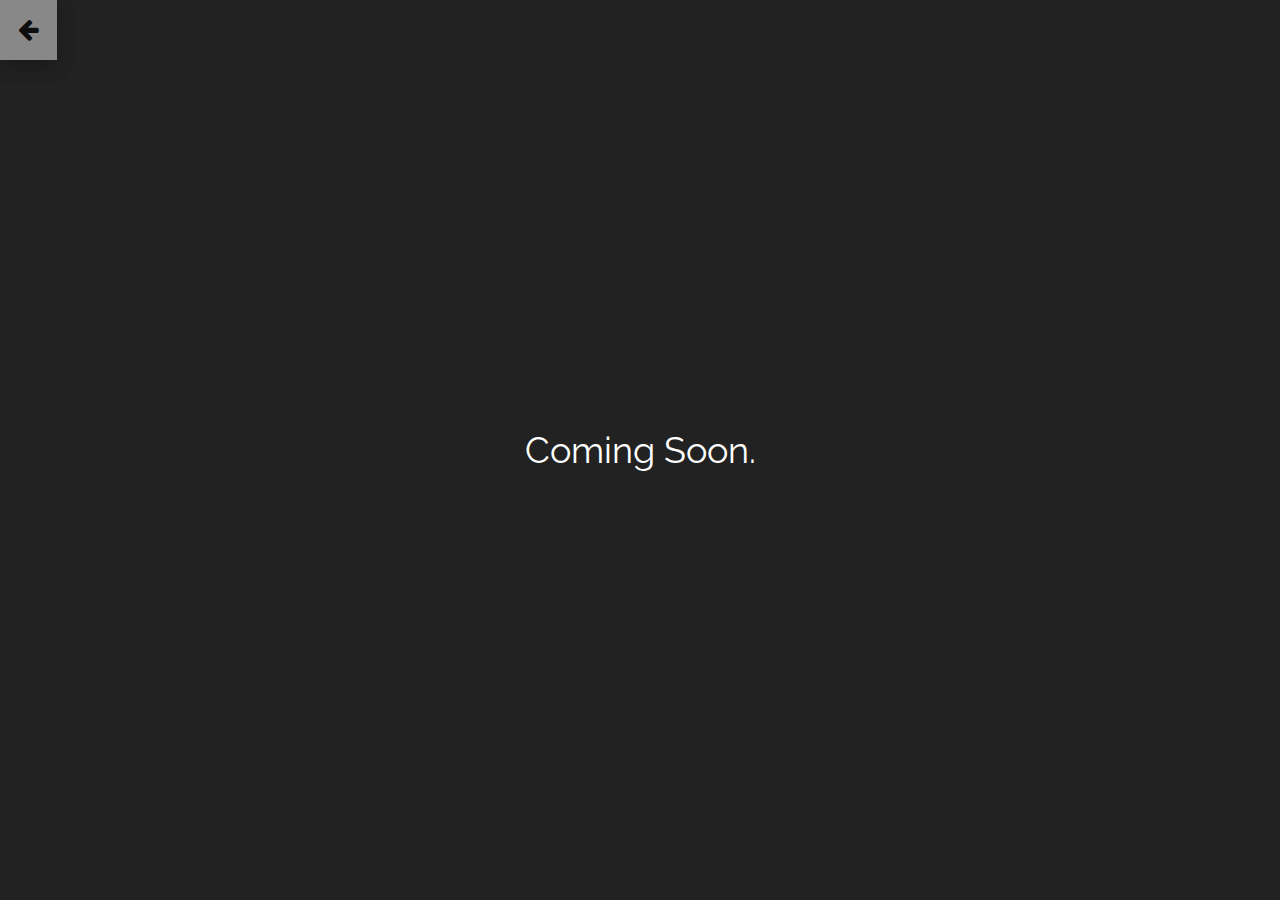
<file: BB.html>
<!--BlackBerry Experience Page-->
<!DOCTYPE html>
<html>
   <title>Akash Mathur</title>
   <meta charset="UTF-8">
   <meta name="viewport" content="width=device-width, initial-scale=1">
   <link rel="shortcut icon" href="favicon.ico">
   <link rel="stylesheet" href="https://cdnjs.cloudflare.com/ajax/libs/font-awesome/4.7.0/css/font-awesome.min.css">
   <link rel="stylesheet" type="text/css" href="css/styles.css">
   <link rel="stylesheet" type="text/css" href="css/main.css">
   <link rel="stylesheet" type="text/css" href="css/animate.css">
   <link rel="stylesheet" href="https://fonts.googleapis.com/css?family=Raleway">
   <link rel="apple-touch-icon" sizes="57x57" href="/apple-icon-57x57.png">
   <link rel="apple-touch-icon" sizes="60x60" href="/apple-icon-60x60.png">
   <link rel="apple-touch-icon" sizes="72x72" href="/apple-icon-72x72.png">
   <link rel="apple-touch-icon" sizes="76x76" href="/apple-icon-76x76.png">
   <link rel="apple-touch-icon" sizes="114x114" href="/apple-icon-114x114.png">
   <link rel="apple-touch-icon" sizes="120x120" href="/apple-icon-120x120.png">
   <link rel="apple-touch-icon" sizes="144x144" href="/apple-icon-144x144.png">
   <link rel="apple-touch-icon" sizes="152x152" href="/apple-icon-152x152.png">
   <link rel="apple-touch-icon" sizes="180x180" href="/apple-icon-180x180.png">
   <link rel="icon" type="image/png" sizes="192x192"  href="/android-icon-192x192.png">
   <link rel="icon" type="image/png" sizes="32x32" href="/favicon-32x32.png">
   <link rel="icon" type="image/png" sizes="96x96" href="/favicon-96x96.png">
   <link rel="icon" type="image/png" sizes="16x16" href="/favicon-16x16.png">
   <link rel="manifest" href="/manifest.json">
   <meta name="msapplication-TileColor" content="#ffffff">
   <meta name="msapplication-TileImage" content="/ms-icon-144x144.png">
   <meta name="theme-color" content="#ffffff">
   <style>
      body,h1 {font-family: "Raleway", sans-serif}
      body, html {height: 100%}
      .bgimg {
      background-color: #222222;
      min-height: 100%;
      background-position: center;
      background-size: cover;
      }
   </style>
   <body>
      <div class="bgimg w3-display-container w3-animate-opacity w3-text-white w3-animate-zoom">
         <a href= "javascript:history.back()" class="w3-btn w3-button w3-xlarge nav-color w3-hover-opacity padding-16-all">
         <i class="fa fa-arrow-left w3-xlarge"></i>
         </a>
         
            <div class="w3-container w3-display-middle w3-center" style="width: 100%;">
               <h1 class="animated fadeInDown margin-0 mobile-custom-font-2"><a href="http://soti.net" target="_blank" style="text-decoration: none;">Coming Soon.</a></h1>
            </div>
       </div>  
         
   </body>
</html>
</file>
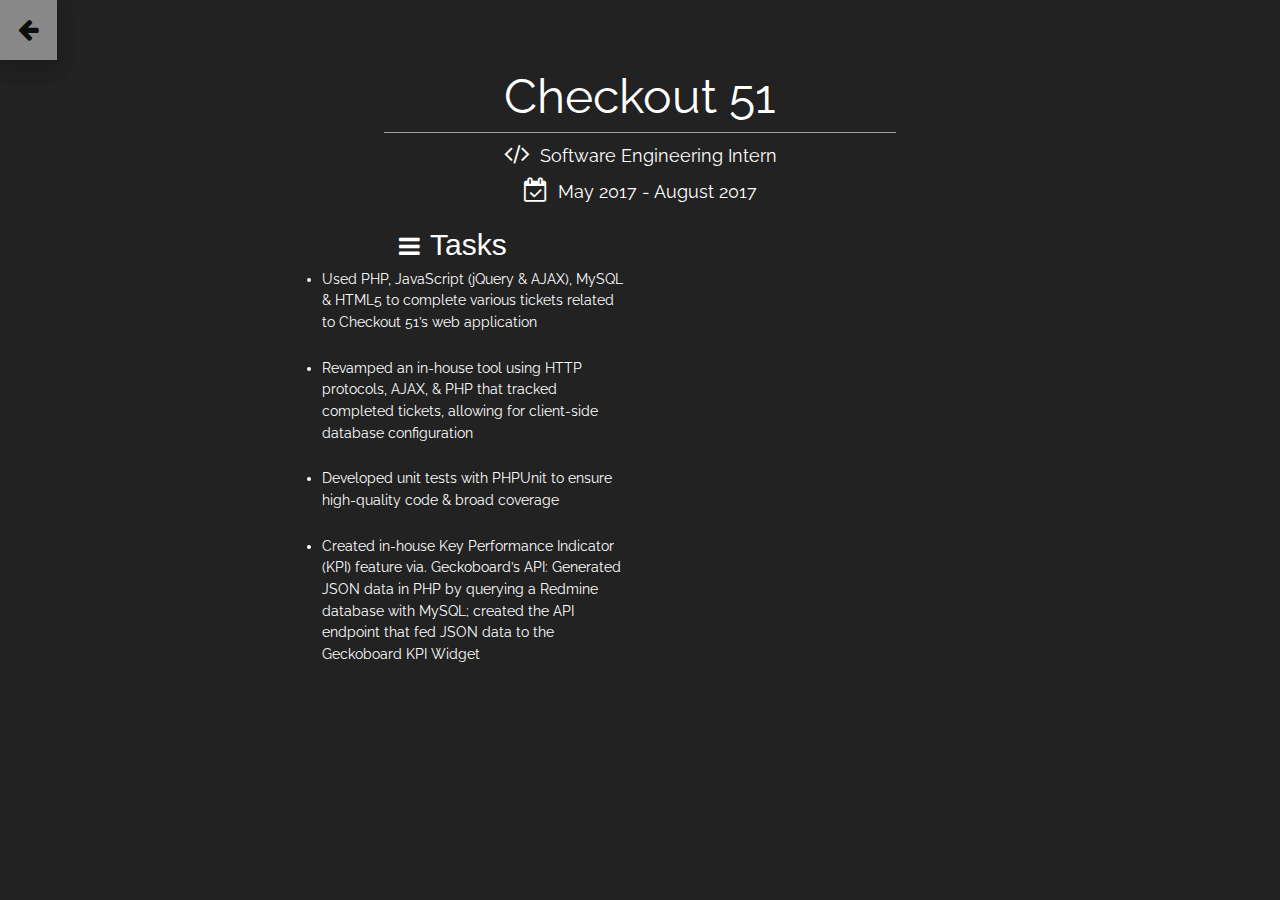
<file: checkout51.html>
<!--Checkout 51 Experience Page-->
<!DOCTYPE html>
<html>
   <title>Akash Mathur</title>
   <meta charset="UTF-8">
   <meta name="viewport" content="width=device-width, initial-scale=1">
   <link rel="shortcut icon" href="favicon.ico">
   <link rel="stylesheet" href="https://cdnjs.cloudflare.com/ajax/libs/font-awesome/4.7.0/css/font-awesome.min.css">
   <link rel="stylesheet" type="text/css" href="css/styles.css">
   <link rel="stylesheet" type="text/css" href="css/main.css">
   <link rel="stylesheet" type="text/css" href="css/animate.css">
   <link rel="stylesheet" href="https://fonts.googleapis.com/css?family=Raleway">
   <link rel="apple-touch-icon" sizes="57x57" href="/apple-icon-57x57.png">
   <link rel="apple-touch-icon" sizes="60x60" href="/apple-icon-60x60.png">
   <link rel="apple-touch-icon" sizes="72x72" href="/apple-icon-72x72.png">
   <link rel="apple-touch-icon" sizes="76x76" href="/apple-icon-76x76.png">
   <link rel="apple-touch-icon" sizes="114x114" href="/apple-icon-114x114.png">
   <link rel="apple-touch-icon" sizes="120x120" href="/apple-icon-120x120.png">
   <link rel="apple-touch-icon" sizes="144x144" href="/apple-icon-144x144.png">
   <link rel="apple-touch-icon" sizes="152x152" href="/apple-icon-152x152.png">
   <link rel="apple-touch-icon" sizes="180x180" href="/apple-icon-180x180.png">
   <link rel="icon" type="image/png" sizes="192x192"  href="/android-icon-192x192.png">
   <link rel="icon" type="image/png" sizes="32x32" href="/favicon-32x32.png">
   <link rel="icon" type="image/png" sizes="96x96" href="/favicon-96x96.png">
   <link rel="icon" type="image/png" sizes="16x16" href="/favicon-16x16.png">
   <link rel="manifest" href="/manifest.json">
   <meta name="msapplication-TileColor" content="#ffffff">
   <meta name="msapplication-TileImage" content="/ms-icon-144x144.png">
   <meta name="theme-color" content="#ffffff">
   <style>
      body,h1 {font-family: "Raleway", sans-serif}
      body, html {height: 100%}
      .bgimg {
      background-color: #222222;
      min-height: 100%;
      background-position: center;
      background-size: cover;
      }
   </style>
   <body>
      <div class="bgimg w3-display-container w3-animate-opacity w3-text-white w3-animate-zoom">
         <a href= "javascript:history.back()" class="w3-btn w3-button w3-xlarge nav-color w3-hover-opacity padding-16-all">
         <i class="fa fa-arrow-left w3-xlarge"></i>
         </a>
         <div class="w3-cell-row padding-0">
            <div class="w3-container w3-cell w3-mobile w3-center" style="width: 100%;">
               <h1 class="w3-xxxlarge animated fadeInDown margin-0 mobile-custom-font-2"><a href="http://checkout51.com" target="_blank" style="text-decoration: none;">Checkout 51</a></h1>
            </div>
         </div>
         <hr class="w3-border-grey" style="margin:auto;width:40%">
         <div class="w3-cell-row">
            <div class="w3-container w3-cell w3-mobile w3-center">
               <p class="w3-text-white w3-large margin-8"><i class="fa fa-code w3-wide w3-xlarge animated fadeInLeft"></i>Software Engineering Intern</p>
               <p class="w3-text-white w3-large margin-8"><i class="fa fa-calendar-check-o w3-wide w3-xlarge animated fadeInLeft"></i>May 2017 - August 2017</p>
            </div>
         </div>
         <div class="w3-cell-row w3-padding">
            <div class="w3-container w3-cell w3-mobile maps" style="width:30%">
               <h2 class="w3-center margin-0"><i class="fa fa-bars w3-wide w3-xlarge animated fadeInLeft"></i>Tasks </h2>
               <ul class="margin-0 font-13-half">
                  <li class="paragraph-space margin-2">Used PHP, JavaScript (jQuery &amp; AJAX), MySQL &amp; HTML5 to complete various tickets related to Checkout 51’s web application</li>
                  <br>
                  <li class="paragraph-space margin-2">Revamped an in-house tool using HTTP protocols, AJAX, &amp; PHP that tracked completed tickets, allowing for client-side database configuration
                  </li>
                  <br>
                  <li class="paragraph-space margin-2">Developed unit tests with PHPUnit to ensure high-quality code &amp; broad coverage</li>
                  <br>
                  <li class="paragraph-space margin-2">Created in-house Key Performance Indicator (KPI) feature via. Geckoboard’s API: Generated JSON data in PHP by querying a Redmine database with MySQL; created the API endpoint that fed JSON data to the Geckoboard KPI Widget</li>
               </ul>
            </div>
            <div class="w3-container w3-cell mobile-custom w3-center maps" style="width:30%">
               <iframe src="https://www.google.com/maps/embed?pb=!1m18!1m12!1m3!1d9879.99251069632!2d-79.3722884583237!3d43.65071231005609!2m3!1f0!2f0!3f0!3m2!1i1024!2i768!4f13.1!3m3!1m2!1s0x89d4cb39a2ce69c7%3A0x45553d80b6ca5894!2sCheckout+51+Mobile+ULC!5e0!3m2!1sen!2sca!4v1534467561925"
                  width="100%" height="400" frameborder="0" style="border:0" allowfullscreen></iframe>
            </div>
         </div>
      </div>
   </body>
</html>
</file>
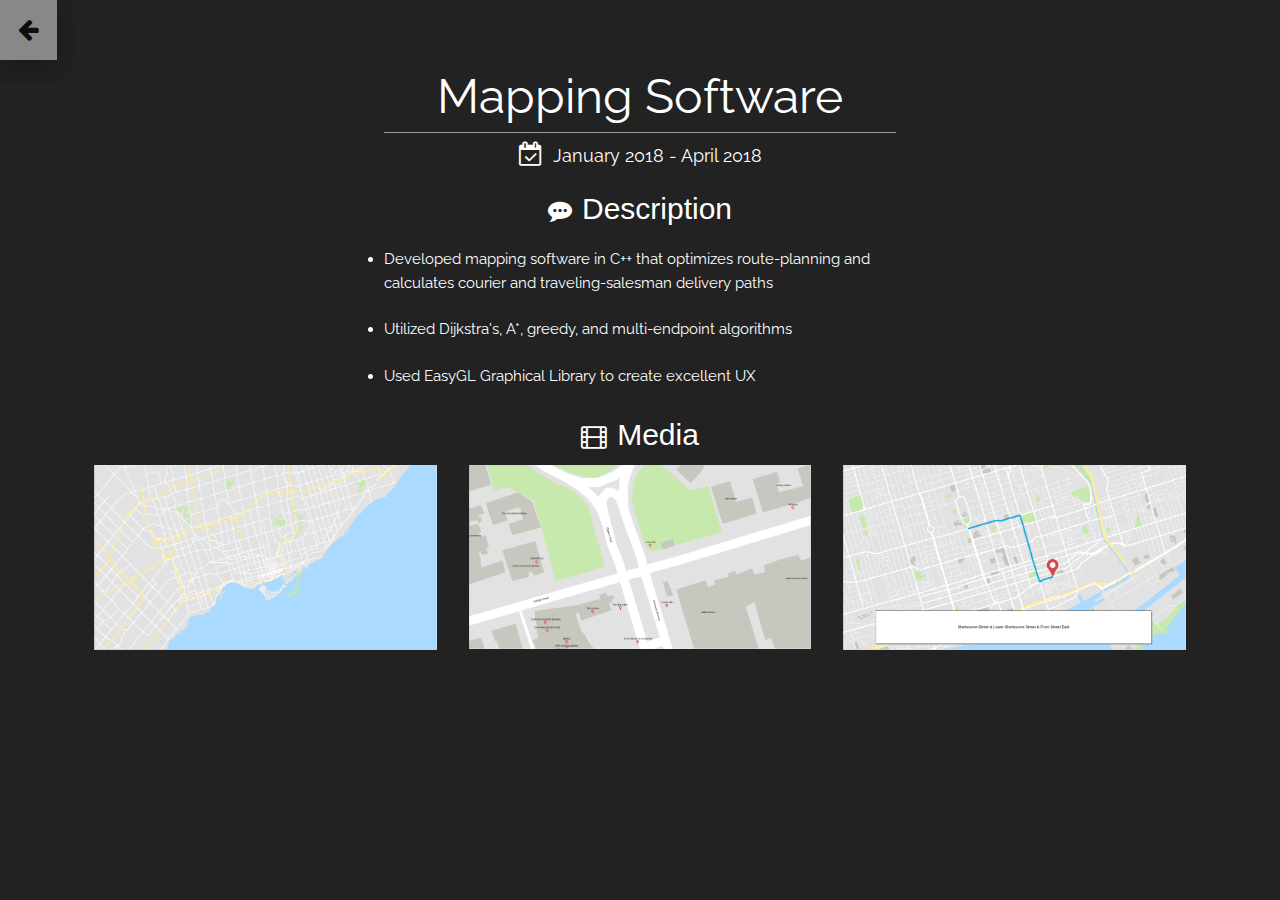
<file: GIS.html>
<!--Mapping Project Page-->
<!DOCTYPE html>
<html>
   <title>akashmathur.</title>
   <meta charset="UTF-8">
   <meta name="viewport" content="width=device-width, initial-scale=1">
   <link rel="shortcut icon" href="favicon.ico">
   <link rel="stylesheet" href="https://cdnjs.cloudflare.com/ajax/libs/font-awesome/4.7.0/css/font-awesome.min.css">
   <link rel="stylesheet" type="text/css" href="css/styles.css">
   <link rel="stylesheet" type="text/css" href="css/main.css">
   <link rel="stylesheet" type="text/css" href="css/animate.css">
   <link rel="stylesheet" href="https://fonts.googleapis.com/css?family=Raleway">
   <link rel="apple-touch-icon" sizes="57x57" href="/apple-icon-57x57.png">
   <link rel="apple-touch-icon" sizes="60x60" href="/apple-icon-60x60.png">
   <link rel="apple-touch-icon" sizes="72x72" href="/apple-icon-72x72.png">
   <link rel="apple-touch-icon" sizes="76x76" href="/apple-icon-76x76.png">
   <link rel="apple-touch-icon" sizes="114x114" href="/apple-icon-114x114.png">
   <link rel="apple-touch-icon" sizes="120x120" href="/apple-icon-120x120.png">
   <link rel="apple-touch-icon" sizes="144x144" href="/apple-icon-144x144.png">
   <link rel="apple-touch-icon" sizes="152x152" href="/apple-icon-152x152.png">
   <link rel="apple-touch-icon" sizes="180x180" href="/apple-icon-180x180.png">
   <link rel="icon" type="image/png" sizes="192x192"  href="/android-icon-192x192.png">
   <link rel="icon" type="image/png" sizes="32x32" href="/favicon-32x32.png">
   <link rel="icon" type="image/png" sizes="96x96" href="/favicon-96x96.png">
   <link rel="icon" type="image/png" sizes="16x16" href="/favicon-16x16.png">
   <link rel="manifest" href="/manifest.json">
   <meta name="msapplication-TileColor" content="#ffffff">
   <meta name="msapplication-TileImage" content="/ms-icon-144x144.png">
   <meta name="theme-color" content="#ffffff">
   <style>
      body,h1 {font-family: "Raleway", sans-serif}
      body, html {height: 100%}
      .bgimg {
      background-color: #222222;
      min-height: 100%;
      background-position: center;
      background-size: cover;
      }
   </style>
   <body>
      <div class="bgimg w3-display-container w3-animate-opacity w3-text-white w3-animate-zoom">
         <a href= "javascript:history.back()" class="w3-btn w3-button w3-xlarge nav-color w3-hover-opacity padding-16-all">
         <i class="fa fa-arrow-left w3-xlarge"></i>
         </a>
         <div class="w3-cell-row padding-0">
            <div class="w3-container w3-cell w3-mobile w3-center" style="width: 100%;">
               <h1 class="w3-xxxlarge animated fadeInDown margin-0 mobile-custom-font-2">Mapping Software</h1>
            </div>
         </div>
         <hr class="w3-border-grey" style="margin:auto;width:40%">
         <div class="w3-cell-row">
            <div class="w3-container w3-cell w3-mobile w3-center">
               <p class="w3-text-white w3-large margin-8"><i class="fa fa-calendar-check-o w3-wide w3-xlarge animated fadeInLeft"></i>January 2018 - April 2018</p>
            </div>
         </div>
         <div class="w3-cell-row w3-padding">
            <div class="w3-container w3-cell w3-mobile maps" style="width:50%">
               <h2 class="w3-center margin-0"><i class="fa fa-commenting w3-wide w3-xlarge animated fadeInLeft"></i>Description </h2>
               <ul class="margin-16">
                  <li class="paragraph-space margin-0">Developed mapping software in C++ that optimizes route-planning and calculates courier and traveling-salesman delivery paths</li>
                  <br>
                  <li class="paragraph-space margin-0">Utilized Dijkstra's, A*, greedy, and multi-endpoint algorithms</li>
                  <br>
                  <li class="paragraph-space margin-0">Used EasyGL Graphical Library to create excellent UX</li>
               </ul>
            </div>
         </div>
         <h2 class="w3-center margin-0"><i class="fa fa-film w3-wide w3-xlarge animated fadeInLeft"></i>Media </h2>
         <div class="w3-cell-row w3-padding">
            <div class="w3-container w3-cell w3-mobile maps margin-10-top" style="width:30%">
               <img src="images/gis1.png" style="width: 100%">
            </div>
            <div class="w3-container w3-cell w3-mobile maps" style="width:30%">
               <img src="images/gis2.png" style="width: 100%">
            </div>
            <div class="w3-container w3-cell w3-mobile maps" style="width:30%">
               <img src="images/gis3.png" style="width: 100%">
            </div>
         </div>
         <br>
      </div>
   </body>
</html>
</file>
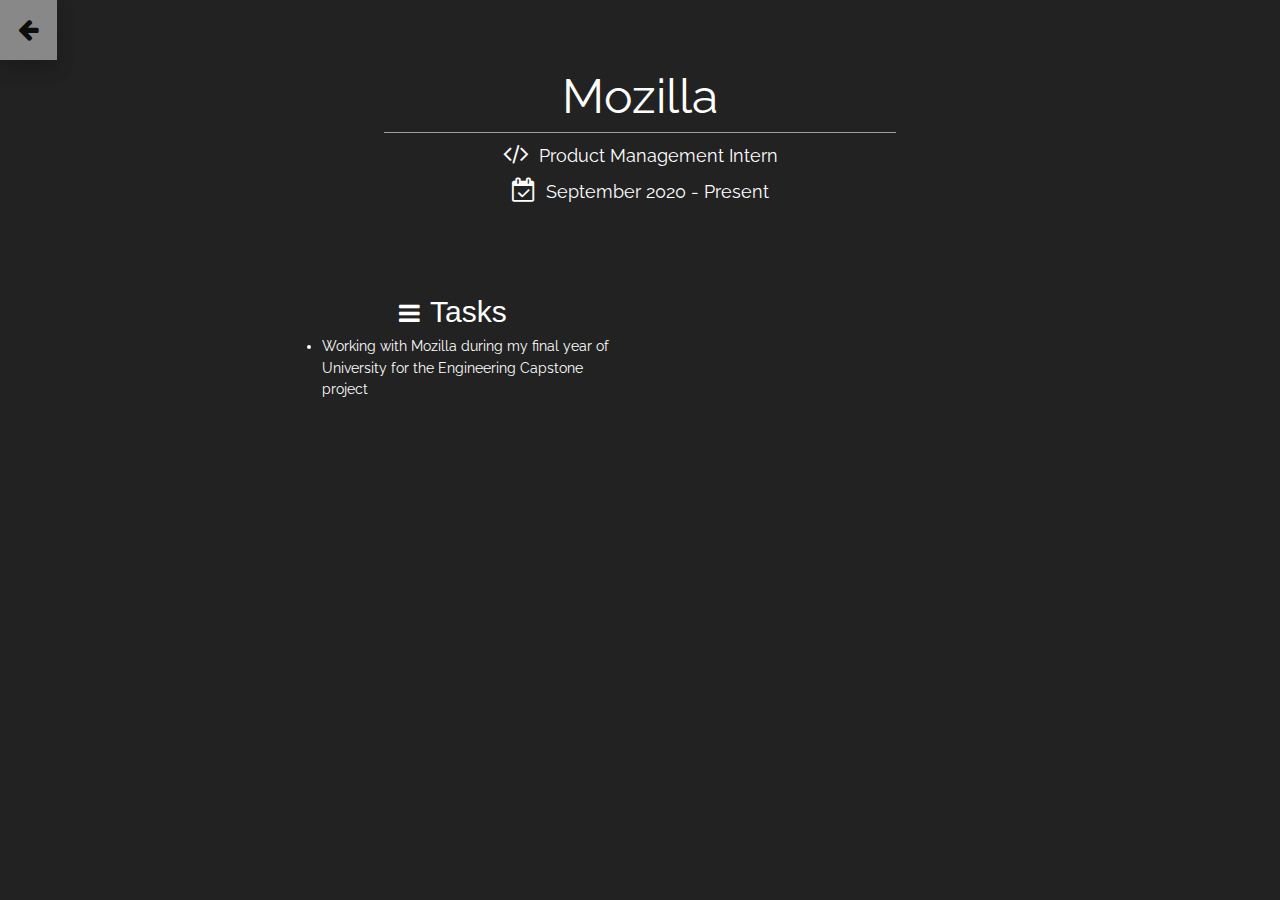
<file: mozilla.html>
<!--Mozilla Experience Page-->
<!DOCTYPE html>
<html>
   <title>Akash Mathur</title>
   <meta charset="UTF-8">
   <meta name="viewport" content="width=device-width, initial-scale=1">
   <link rel="shortcut icon" href="favicon.ico">
   <link rel="stylesheet" href="https://cdnjs.cloudflare.com/ajax/libs/font-awesome/4.7.0/css/font-awesome.min.css">
   <link rel="stylesheet" type="text/css" href="css/styles.css">
   <link rel="stylesheet" type="text/css" href="css/main.css">
   <link rel="stylesheet" type="text/css" href="css/animate.css">
   <link rel="stylesheet" href="https://fonts.googleapis.com/css?family=Raleway">
   <link rel="apple-touch-icon" sizes="57x57" href="/apple-icon-57x57.png">
   <link rel="apple-touch-icon" sizes="60x60" href="/apple-icon-60x60.png">
   <link rel="apple-touch-icon" sizes="72x72" href="/apple-icon-72x72.png">
   <link rel="apple-touch-icon" sizes="76x76" href="/apple-icon-76x76.png">
   <link rel="apple-touch-icon" sizes="114x114" href="/apple-icon-114x114.png">
   <link rel="apple-touch-icon" sizes="120x120" href="/apple-icon-120x120.png">
   <link rel="apple-touch-icon" sizes="144x144" href="/apple-icon-144x144.png">
   <link rel="apple-touch-icon" sizes="152x152" href="/apple-icon-152x152.png">
   <link rel="apple-touch-icon" sizes="180x180" href="/apple-icon-180x180.png">
   <link rel="icon" type="image/png" sizes="192x192"  href="/android-icon-192x192.png">
   <link rel="icon" type="image/png" sizes="32x32" href="/favicon-32x32.png">
   <link rel="icon" type="image/png" sizes="96x96" href="/favicon-96x96.png">
   <link rel="icon" type="image/png" sizes="16x16" href="/favicon-16x16.png">
   <link rel="manifest" href="/manifest.json">
   <meta name="msapplication-TileColor" content="#ffffff">
   <meta name="msapplication-TileImage" content="/ms-icon-144x144.png">
   <meta name="theme-color" content="#ffffff">
   <style>
      body,h1 {font-family: "Raleway", sans-serif}
      body, html {height: 100%}
      .bgimg {
      background-color: #222222;
      min-height: 100%;
      background-position: center;
      background-size: cover;
      }
   </style>
   <body>
      <div class="bgimg w3-display-container w3-animate-opacity w3-text-white w3-animate-zoom">
         <a href= "javascript:history.back()" class="w3-btn w3-button w3-xlarge nav-color w3-hover-opacity padding-16-all">
         <i class="fa fa-arrow-left w3-xlarge"></i>
         </a>
         <div class="w3-cell-row padding-0">
            <div class="w3-container w3-cell w3-mobile w3-center" style="width: 100%;">
               <h1 class="w3-xxxlarge animated fadeInDown margin-0 mobile-custom-font-2"><a href="http://www.mozilla.org" target="_blank" style="text-decoration: none;">Mozilla</a></h1>
            </div>
         </div>
         <hr class="w3-border-grey" style="margin:auto;width:40%">
         <div class="w3-cell-row">
            <div class="w3-container w3-cell w3-mobile w3-center">
               <p class="w3-text-white w3-large margin-8"><i class="fa fa-code w3-wide w3-xlarge animated fadeInLeft"></i>Product Management Intern</p>
               <p class="w3-text-white w3-large margin-8"><i class="fa fa-calendar-check-o w3-wide w3-xlarge animated fadeInLeft"></i>September 2020 - Present</p>
            </div>
         </div>
         <div class="w3-cell-row w3-padding">
            <div class="w3-container w3-cell w3-mobile maps" style="width:30%">
                <br><br><br>
               <h2 class="w3-center margin-0"><i class="fa fa-bars w3-wide w3-xlarge animated fadeInLeft"></i>Tasks </h2>
               <ul class="margin-0 font-13-half">
                  <li class="paragraph-space margin-2">Working with Mozilla during my final year of University for the Engineering Capstone project</li>                  
               </ul>
            </div>
            <div class="w3-container w3-cell mobile-custom w3-center maps" style="width:30%">
               <iframe src="https://maps.google.com/maps?q=Toronto&t=&z=13&ie=UTF8&iwloc=&output=embed"
                  width="100%" height="400" frameborder="0" style="border:0" allowfullscreen></iframe>
            </div>
         </div>
      </div>
   </body>
</html>
</file>
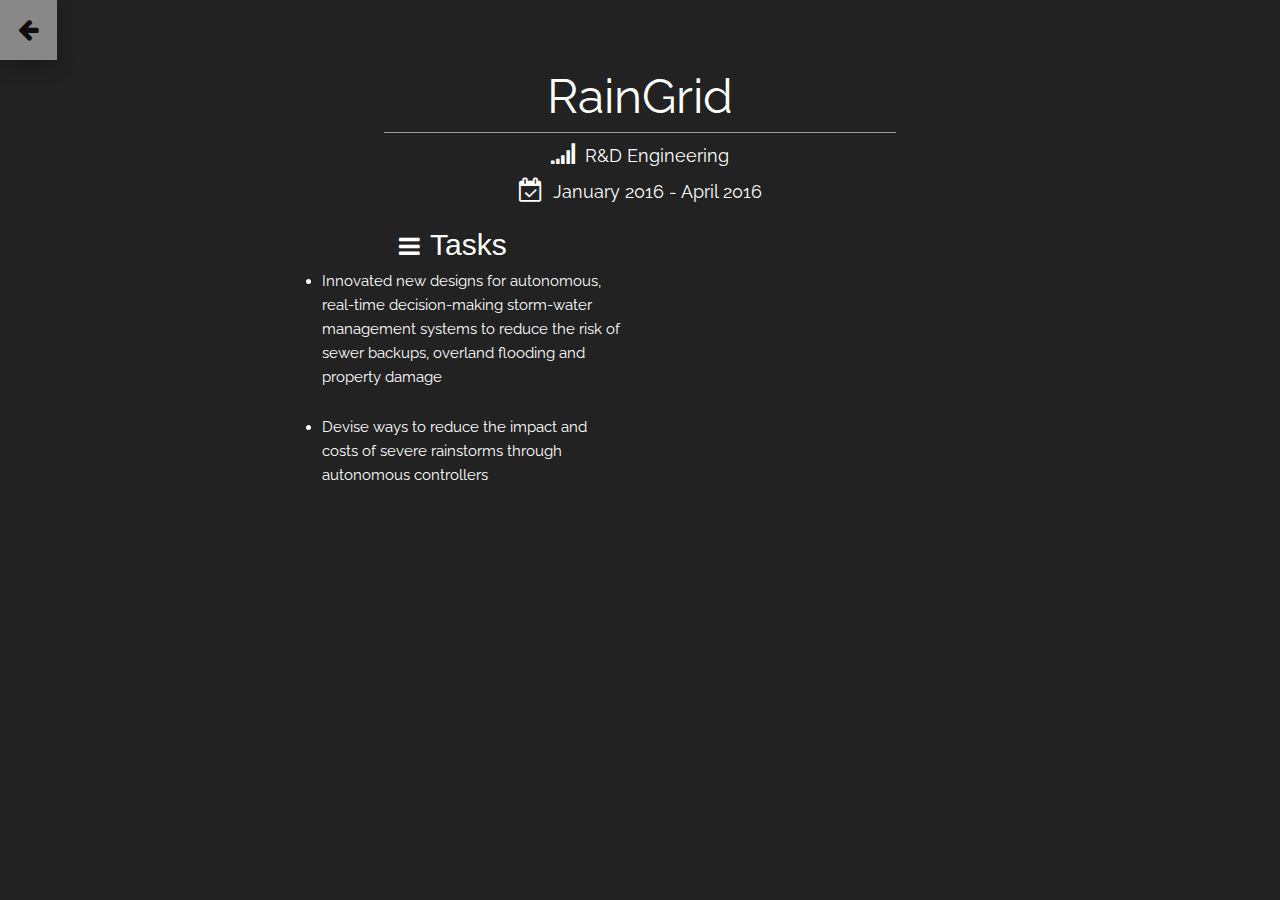
<file: raingrid.html>
<!--RainGrid Experience Page-->
<!DOCTYPE html>
<html>
   <title>Akash Mathur</title>
   <meta charset="UTF-8">
   <meta name="viewport" content="width=device-width, initial-scale=1">
   <link rel="shortcut icon" href="favicon.ico">
   <link rel="stylesheet" href="https://cdnjs.cloudflare.com/ajax/libs/font-awesome/4.7.0/css/font-awesome.min.css">
   <link rel="stylesheet" type="text/css" href="css/styles.css">
   <link rel="stylesheet" type="text/css" href="css/main.css">
   <link rel="stylesheet" type="text/css" href="css/animate.css">
   <link rel="stylesheet" href="https://fonts.googleapis.com/css?family=Raleway">
   <link rel="apple-touch-icon" sizes="57x57" href="/apple-icon-57x57.png">
   <link rel="apple-touch-icon" sizes="60x60" href="/apple-icon-60x60.png">
   <link rel="apple-touch-icon" sizes="72x72" href="/apple-icon-72x72.png">
   <link rel="apple-touch-icon" sizes="76x76" href="/apple-icon-76x76.png">
   <link rel="apple-touch-icon" sizes="114x114" href="/apple-icon-114x114.png">
   <link rel="apple-touch-icon" sizes="120x120" href="/apple-icon-120x120.png">
   <link rel="apple-touch-icon" sizes="144x144" href="/apple-icon-144x144.png">
   <link rel="apple-touch-icon" sizes="152x152" href="/apple-icon-152x152.png">
   <link rel="apple-touch-icon" sizes="180x180" href="/apple-icon-180x180.png">
   <link rel="icon" type="image/png" sizes="192x192"  href="/android-icon-192x192.png">
   <link rel="icon" type="image/png" sizes="32x32" href="/favicon-32x32.png">
   <link rel="icon" type="image/png" sizes="96x96" href="/favicon-96x96.png">
   <link rel="icon" type="image/png" sizes="16x16" href="/favicon-16x16.png">
   <link rel="manifest" href="/manifest.json">
   <meta name="msapplication-TileColor" content="#ffffff">
   <meta name="msapplication-TileImage" content="/ms-icon-144x144.png">
   <meta name="theme-color" content="#ffffff">
   <style> 
      body,h1 {
      font-family: "Raleway", sans-serif 
      }
      body, html {
      height: 100% 
      }
      .bgimg {
      background-color: #222222;
      min-height: 100%;
      background-position: center;
      background-size: cover;
      }
   </style>
   <body>
      <div class="bgimg w3-display-container w3-animate-opacity w3-text-white w3-animate-zoom">
         <a href= "javascript:history.back()" class="w3-btn w3-button w3-xlarge nav-color w3-hover-opacity padding-16-all">
         <i class="fa fa-arrow-left w3-xlarge"></i>
         </a>
         <div class="w3-cell-row padding-0">
            <div class="w3-container w3-cell w3-mobile w3-center" style="width: 100%;">
               <h1 class="w3-xxxlarge animated fadeInDown margin-0"><a href="http://raingrid.com" target="_blank" style="text-decoration: none;">RainGrid</a></h1>
            </div>
         </div>
         <hr class="w3-border-grey" style="margin:auto;width:40%">
         <div class="w3-cell-row">
            <div class="w3-container w3-cell w3-mobile w3-center">
               <p class="w3-text-white w3-large margin-8"><i class="fa fa-signal w3-wide w3-xlarge animated fadeInLeft"></i>R&amp;D Engineering</p>
               <p class="w3-text-white w3-large margin-8"><i class="fa fa-calendar-check-o w3-wide w3-xlarge animated fadeInLeft"></i>January 2016 - April 2016</p>
            </div>
         </div>
         <div class="w3-cell-row w3-padding">
            <div class="w3-container w3-cell w3-mobile maps" style="width:30%">
               <h2 class="w3-center margin-0"><i class="fa fa-bars w3-wide w3-xlarge animated fadeInLeft"></i>Tasks </h2>
               <ul class="margin-0">
                  <li class="paragraph-space margin-2">Innovated new designs for autonomous, real-time decision-making storm-water management systems to reduce the risk of sewer backups, overland flooding and property damage</li>
                  <br>
                  <li class="paragraph-space margin-2">Devise ways to reduce the impact and costs of severe rainstorms through autonomous controllers</li>
                  <br>
               </ul>
            </div>
            <div class="w3-container w3-cell mobile-custom w3-center maps" style="width:30%">
               <iframe src="https://www.google.com/maps/embed?pb=!1m18!1m12!1m3!1d46173.98971343776!2d-79.36786261047286!3d43.671582821116885!2m3!1f0!2f0!3f0!3m2!1i1024!2i768!4f13.1!3m3!1m2!1s0x89d4cc9a500a3a29%3A0xb8377e556d74e743!2sRainGrid+Inc.!5e0!3m2!1sen!2sca!4v1534449479553" width="100%" height="400" frameborder="0" style="border:0" allowfullscreen></iframe>
            </div>
         </div>
      </div>
   </body>
</html>
</file>
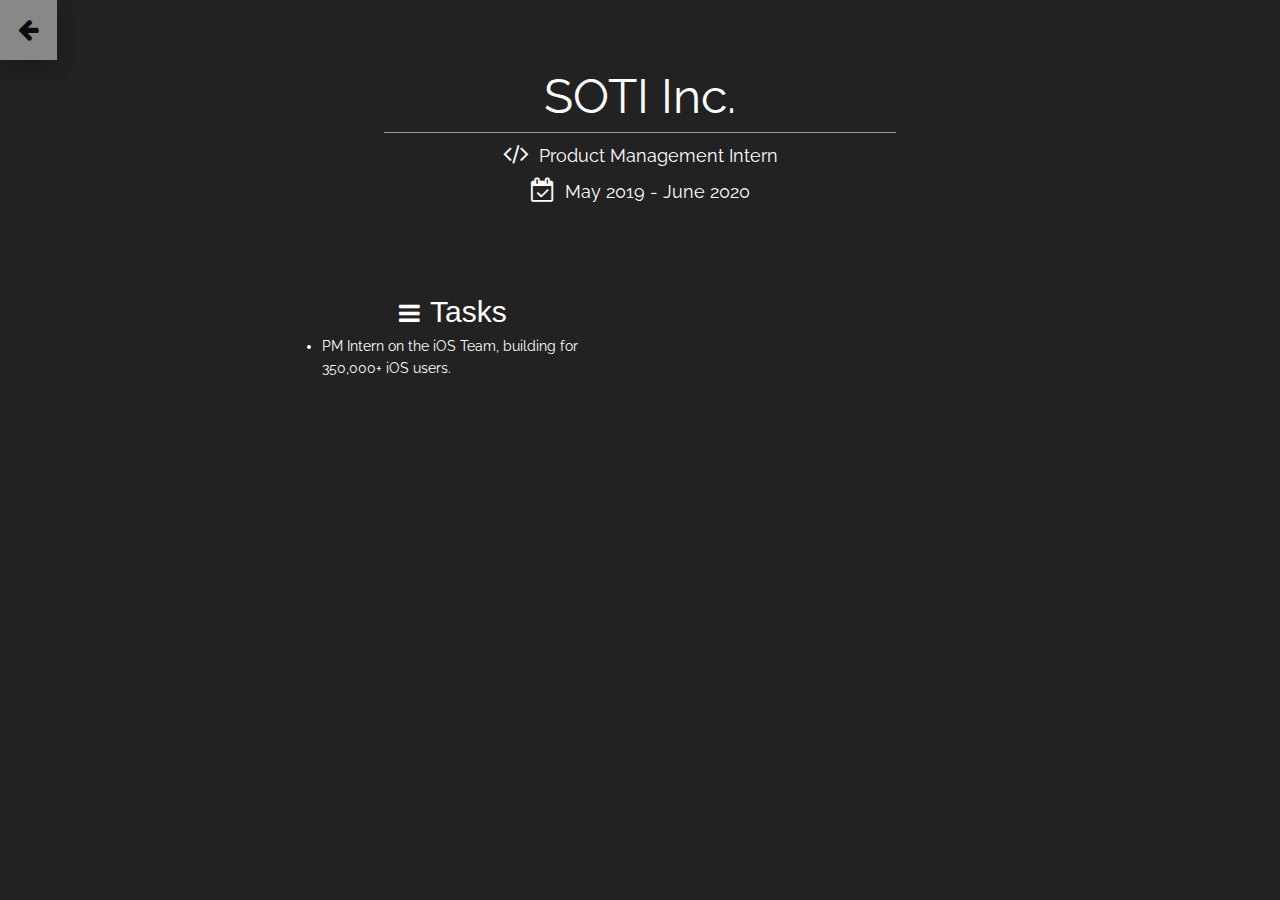
<file: SOTI.html>
<!--SOTI Experience Page-->
<!DOCTYPE html>
<html>
   <title>Akash Mathur</title>
   <meta charset="UTF-8">
   <meta name="viewport" content="width=device-width, initial-scale=1">
   <link rel="shortcut icon" href="favicon.ico">
   <link rel="stylesheet" href="https://cdnjs.cloudflare.com/ajax/libs/font-awesome/4.7.0/css/font-awesome.min.css">
   <link rel="stylesheet" type="text/css" href="css/styles.css">
   <link rel="stylesheet" type="text/css" href="css/main.css">
   <link rel="stylesheet" type="text/css" href="css/animate.css">
   <link rel="stylesheet" href="https://fonts.googleapis.com/css?family=Raleway">
   <link rel="apple-touch-icon" sizes="57x57" href="/apple-icon-57x57.png">
   <link rel="apple-touch-icon" sizes="60x60" href="/apple-icon-60x60.png">
   <link rel="apple-touch-icon" sizes="72x72" href="/apple-icon-72x72.png">
   <link rel="apple-touch-icon" sizes="76x76" href="/apple-icon-76x76.png">
   <link rel="apple-touch-icon" sizes="114x114" href="/apple-icon-114x114.png">
   <link rel="apple-touch-icon" sizes="120x120" href="/apple-icon-120x120.png">
   <link rel="apple-touch-icon" sizes="144x144" href="/apple-icon-144x144.png">
   <link rel="apple-touch-icon" sizes="152x152" href="/apple-icon-152x152.png">
   <link rel="apple-touch-icon" sizes="180x180" href="/apple-icon-180x180.png">
   <link rel="icon" type="image/png" sizes="192x192"  href="/android-icon-192x192.png">
   <link rel="icon" type="image/png" sizes="32x32" href="/favicon-32x32.png">
   <link rel="icon" type="image/png" sizes="96x96" href="/favicon-96x96.png">
   <link rel="icon" type="image/png" sizes="16x16" href="/favicon-16x16.png">
   <link rel="manifest" href="/manifest.json">
   <meta name="msapplication-TileColor" content="#ffffff">
   <meta name="msapplication-TileImage" content="/ms-icon-144x144.png">
   <meta name="theme-color" content="#ffffff">
   <style>
      body,h1 {font-family: "Raleway", sans-serif}
      body, html {height: 100%}
      .bgimg {
      background-color: #222222;
      min-height: 100%;
      background-position: center;
      background-size: cover;
      }
   </style>
   <body>
      <div class="bgimg w3-display-container w3-animate-opacity w3-text-white w3-animate-zoom">
         <a href= "javascript:history.back()" class="w3-btn w3-button w3-xlarge nav-color w3-hover-opacity padding-16-all">
         <i class="fa fa-arrow-left w3-xlarge"></i>
         </a>
         <div class="w3-cell-row padding-0">
            <div class="w3-container w3-cell w3-mobile w3-center" style="width: 100%;">
               <h1 class="w3-xxxlarge animated fadeInDown margin-0 mobile-custom-font-2"><a href="http://SOTI.net" target="_blank" style="text-decoration: none;">SOTI Inc.</a></h1>
            </div>
         </div>
         <hr class="w3-border-grey" style="margin:auto;width:40%">
         <div class="w3-cell-row">
            <div class="w3-container w3-cell w3-mobile w3-center">
               <p class="w3-text-white w3-large margin-8"><i class="fa fa-code w3-wide w3-xlarge animated fadeInLeft"></i>Product Management Intern</p>
               <p class="w3-text-white w3-large margin-8"><i class="fa fa-calendar-check-o w3-wide w3-xlarge animated fadeInLeft"></i>May 2019 - June 2020</p>
            </div>
         </div>
         <div class="w3-cell-row w3-padding">
            <div class="w3-container w3-cell w3-mobile maps" style="width:30%">
                <br><br><br>
               <h2 class="w3-center margin-0"><i class="fa fa-bars w3-wide w3-xlarge animated fadeInLeft"></i>Tasks </h2>
               <ul class="margin-0 font-13-half">
                  <li class="paragraph-space margin-2">PM Intern on the iOS Team, building for 350,000+ iOS users.</li>                  
               </ul>
            </div>
            <div class="w3-container w3-cell mobile-custom w3-center maps" style="width:30%">
               <iframe src="https://maps.google.com/maps?q=6975%20Creditview%20Rd%20Mississauga%2C%20ON%20L5N%208E9%20Canada&t=&z=13&ie=UTF8&iwloc=&output=embed"
                  width="100%" height="400" frameborder="0" style="border:0" allowfullscreen></iframe>
            </div>
         </div>
      </div>
   </body>
</html>
</file>
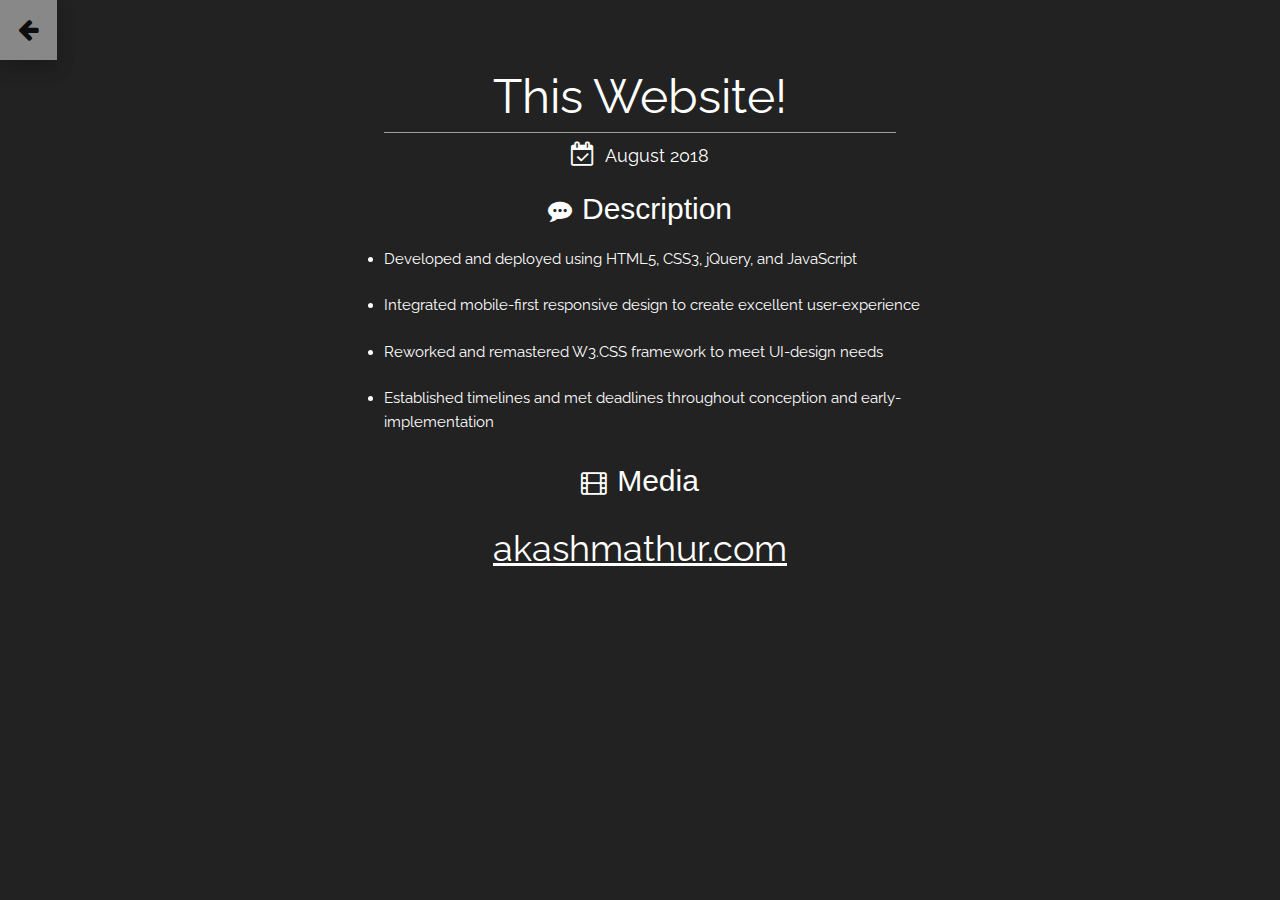
<file: websiteProj.html>
<!--Web Project Page-->
<!DOCTYPE html>
<html>
   <title>Akash Mathur</title>
   <meta charset="UTF-8">
   <meta name="viewport" content="width=device-width, initial-scale=1">
   <link rel="shortcut icon" href="favicon.ico">
   <link rel="stylesheet" href="https://cdnjs.cloudflare.com/ajax/libs/font-awesome/4.7.0/css/font-awesome.min.css">
   <link rel="stylesheet" type="text/css" href="css/styles.css">
   <link rel="stylesheet" type="text/css" href="css/main.css">
   <link rel="stylesheet" type="text/css" href="css/animate.css">
   <link rel="stylesheet" href="https://fonts.googleapis.com/css?family=Raleway">
   <link rel="apple-touch-icon" sizes="57x57" href="/apple-icon-57x57.png">
   <link rel="apple-touch-icon" sizes="60x60" href="/apple-icon-60x60.png">
   <link rel="apple-touch-icon" sizes="72x72" href="/apple-icon-72x72.png">
   <link rel="apple-touch-icon" sizes="76x76" href="/apple-icon-76x76.png">
   <link rel="apple-touch-icon" sizes="114x114" href="/apple-icon-114x114.png">
   <link rel="apple-touch-icon" sizes="120x120" href="/apple-icon-120x120.png">
   <link rel="apple-touch-icon" sizes="144x144" href="/apple-icon-144x144.png">
   <link rel="apple-touch-icon" sizes="152x152" href="/apple-icon-152x152.png">
   <link rel="apple-touch-icon" sizes="180x180" href="/apple-icon-180x180.png">
   <link rel="icon" type="image/png" sizes="192x192"  href="/android-icon-192x192.png">
   <link rel="icon" type="image/png" sizes="32x32" href="/favicon-32x32.png">
   <link rel="icon" type="image/png" sizes="96x96" href="/favicon-96x96.png">
   <link rel="icon" type="image/png" sizes="16x16" href="/favicon-16x16.png">
   <link rel="manifest" href="/manifest.json">
   <meta name="msapplication-TileColor" content="#ffffff">
   <meta name="msapplication-TileImage" content="/ms-icon-144x144.png">
   <meta name="theme-color" content="#ffffff">
   <style>
      body,h1 {font-family: "Raleway", sans-serif}
      body, html {height: 100%}
      .bgimg {
      background-color: #222222;
      min-height: 100%;
      background-position: center;
      background-size: cover;
      }
   </style>
   <body>
      <div class="bgimg w3-display-container w3-animate-opacity w3-text-white w3-animate-zoom">
         <a href= "javascript:history.back()" class="w3-btn w3-button w3-xlarge nav-color w3-hover-opacity padding-16-all">
         <i class="fa fa-arrow-left w3-xlarge"></i>
         </a>
         <div class="w3-cell-row padding-0">
            <div class="w3-container w3-cell w3-mobile w3-center" style="width: 100%;">
               <h1 class="w3-xxxlarge animated fadeInDown margin-0 mobile-custom-font-2">This Website!</h1>
            </div>
         </div>
         <hr class="w3-border-grey" style="margin:auto;width:40%">
         <div class="w3-cell-row">
            <div class="w3-container w3-cell w3-mobile w3-center">
               <p class="w3-text-white w3-large margin-8"><i class="fa fa-calendar-check-o w3-wide w3-xlarge animated fadeInLeft"></i>August 2018</p>
            </div>
         </div>
         <div class="w3-cell-row w3-padding">
            <div class="w3-container w3-cell w3-mobile maps" style="width:50%">
               <h2 class="w3-center margin-0"><i class="fa fa-commenting w3-wide w3-xlarge animated fadeInLeft"></i>Description </h2>
               <ul class="margin-16">
                  <li class="paragraph-space margin-0">Developed and deployed using HTML5, CSS3, jQuery, and JavaScript</li>
                  <br>
                  <li class="paragraph-space margin-0">Integrated mobile-first responsive design to create excellent user-experience</li>
                  <br>
                  <li class="paragraph-space margin-0">Reworked and remastered W3.CSS framework to meet UI-design needs</li>
                  <br>
                  <li class="paragraph-space margin-0">Established timelines and met deadlines throughout conception and early-implementation</li>
               </ul>
            </div>
         </div>
         <h2 class="w3-center margin-0"><i class="fa fa-film w3-wide w3-xlarge animated fadeInLeft"></i>Media </h2>
         <div class="w3-cell-row w3-padding">
            <div class="w3-container w3-cell w3-mobile maps margin-10-top" style="width: 50%">
               <h1 style="text-align: center"><a href="http://akashmathur.com" class="w3-hover-opacity">akashmathur.com</a></h1>
            </div>
         </div>
      </div>
   </body>
</html>
</file>
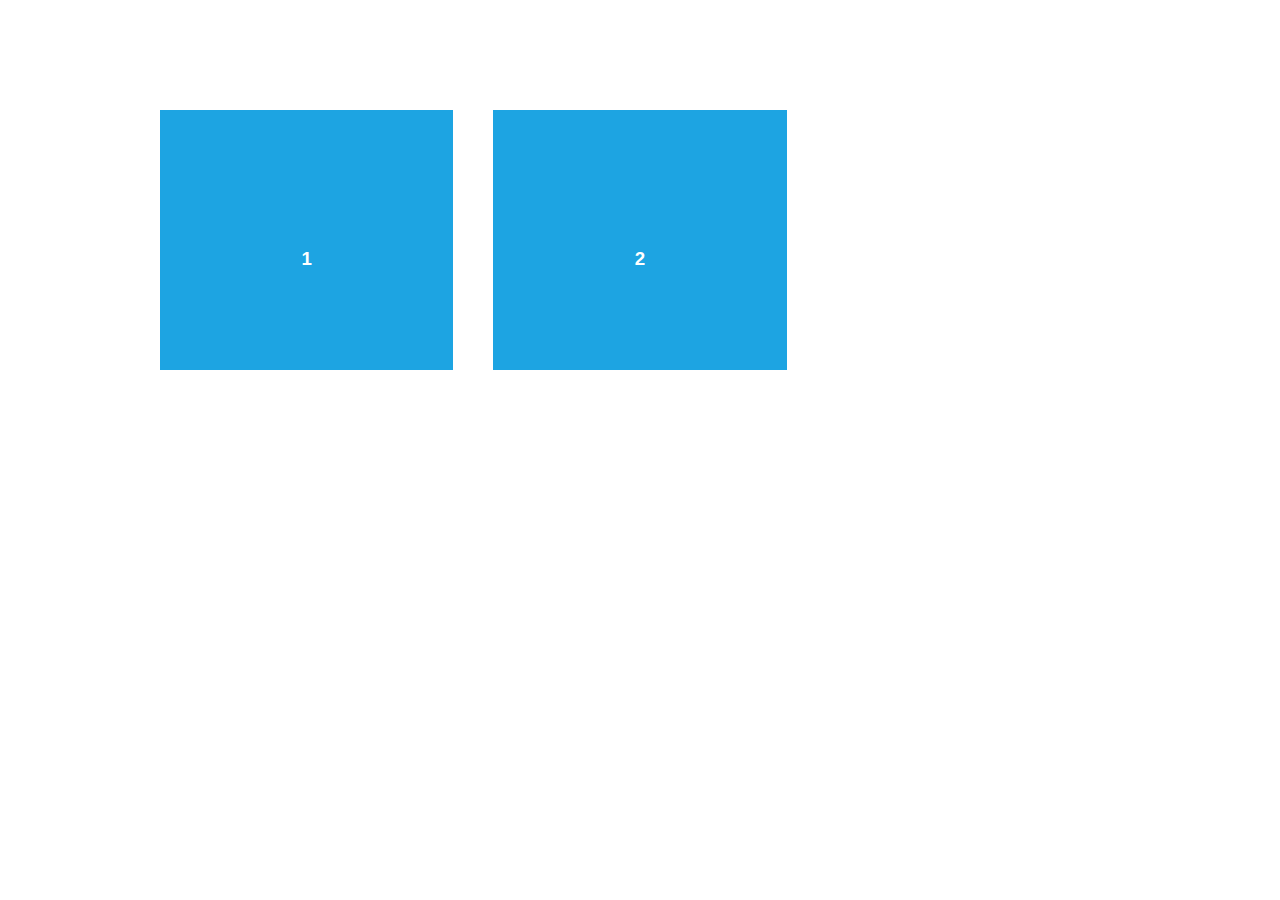
<file: aos-master/demo/async.html>
<!DOCTYPE html>
<html>
  <head>
    <meta charset="utf-8">
    <title>AOS - Animate on scroll library</title>
    <meta name="viewport" content="width=device-width">
    <link rel="stylesheet" href="css/styles.css" />
    <link rel="stylesheet" href="../dist/aos.css" />
  </head>
  <body>
    <div id="aos-demo" class="aos-all"></div>

    <script src="../dist/aos.js"></script>
    <script>
      AOS.init({
        easing: 'ease-in-out-sine'
      });

      setInterval(addItem, 300);

      var itemsCounter = 1;
      var container = document.getElementById('aos-demo');

      function addItem () {
        if (itemsCounter > 42) return;
        var item = document.createElement('div');
        item.classList.add('aos-item');
        item.setAttribute('data-aos', 'fade-up');
        item.innerHTML = '<div class="aos-item__inner"><h3>' + itemsCounter + '</h3></div>';
        container.appendChild(item);
        itemsCounter++;
      }
    </script>
  </body>
</html>
</file>
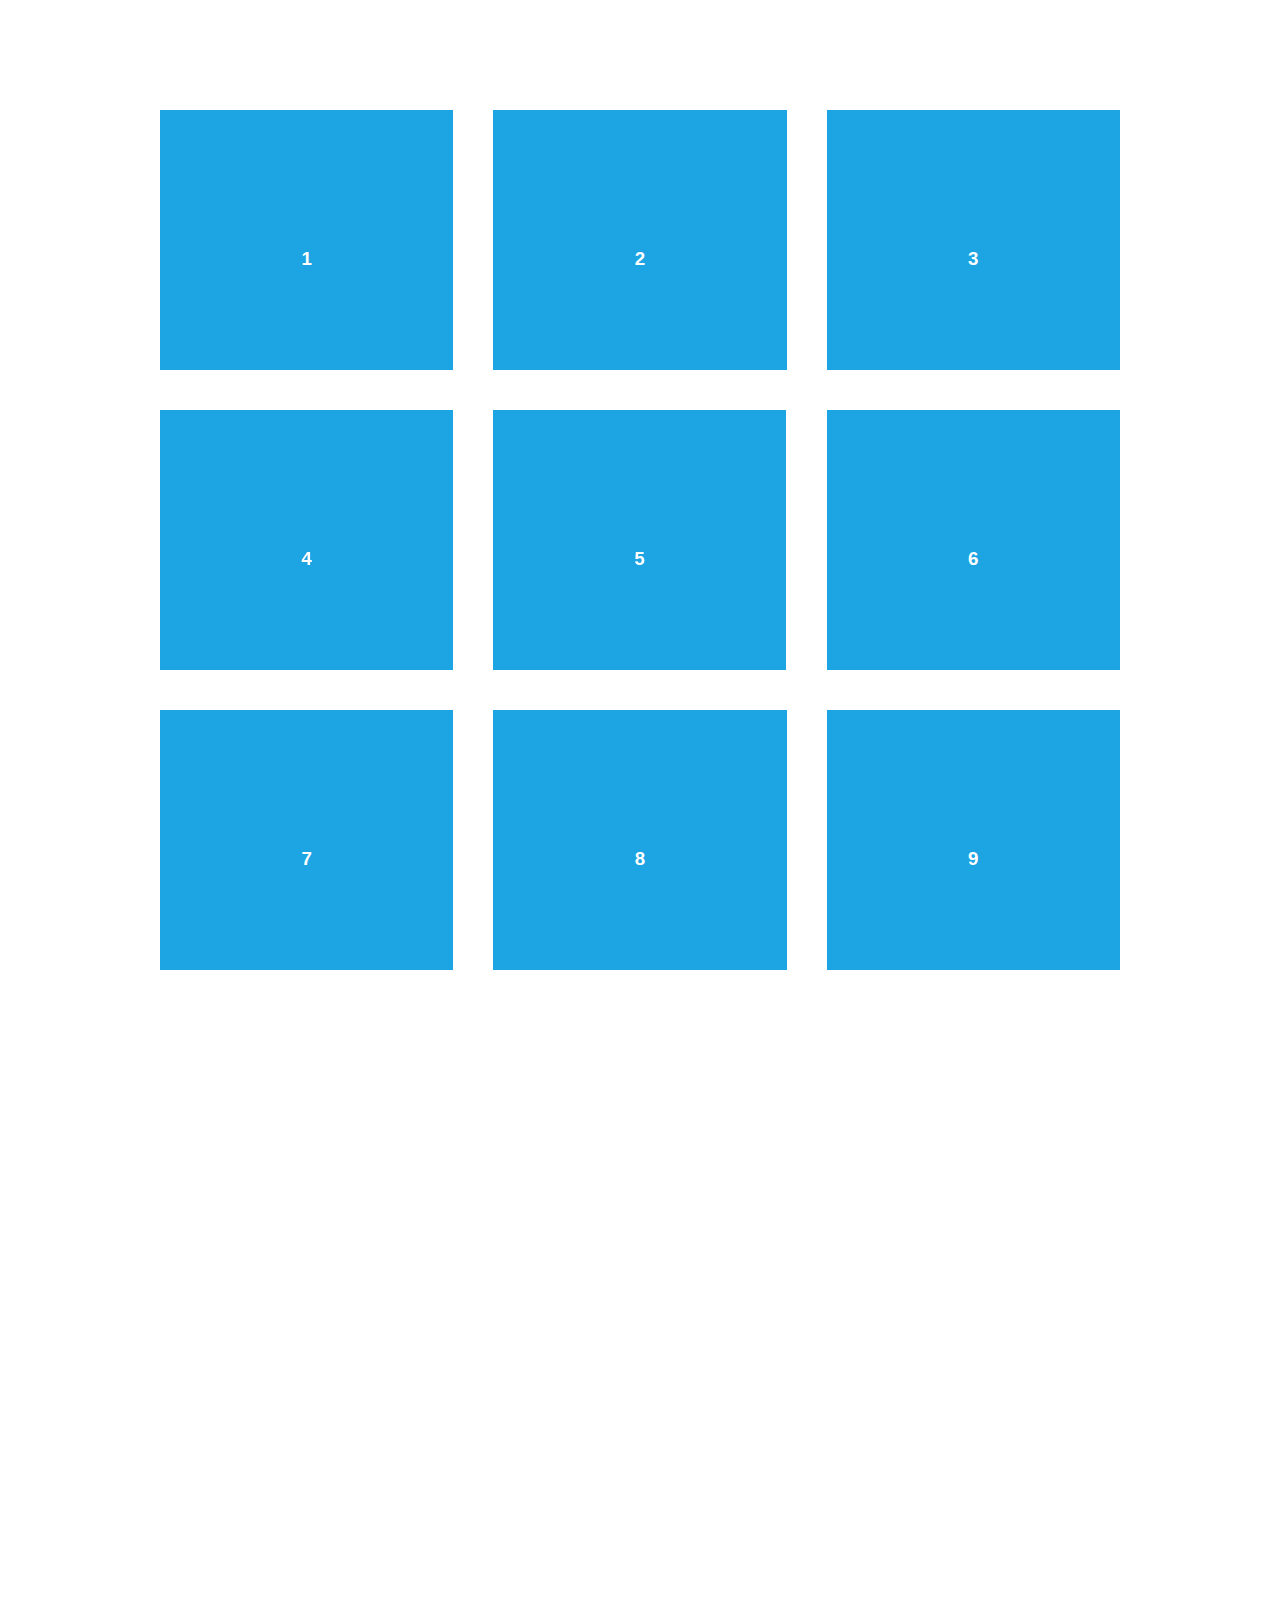
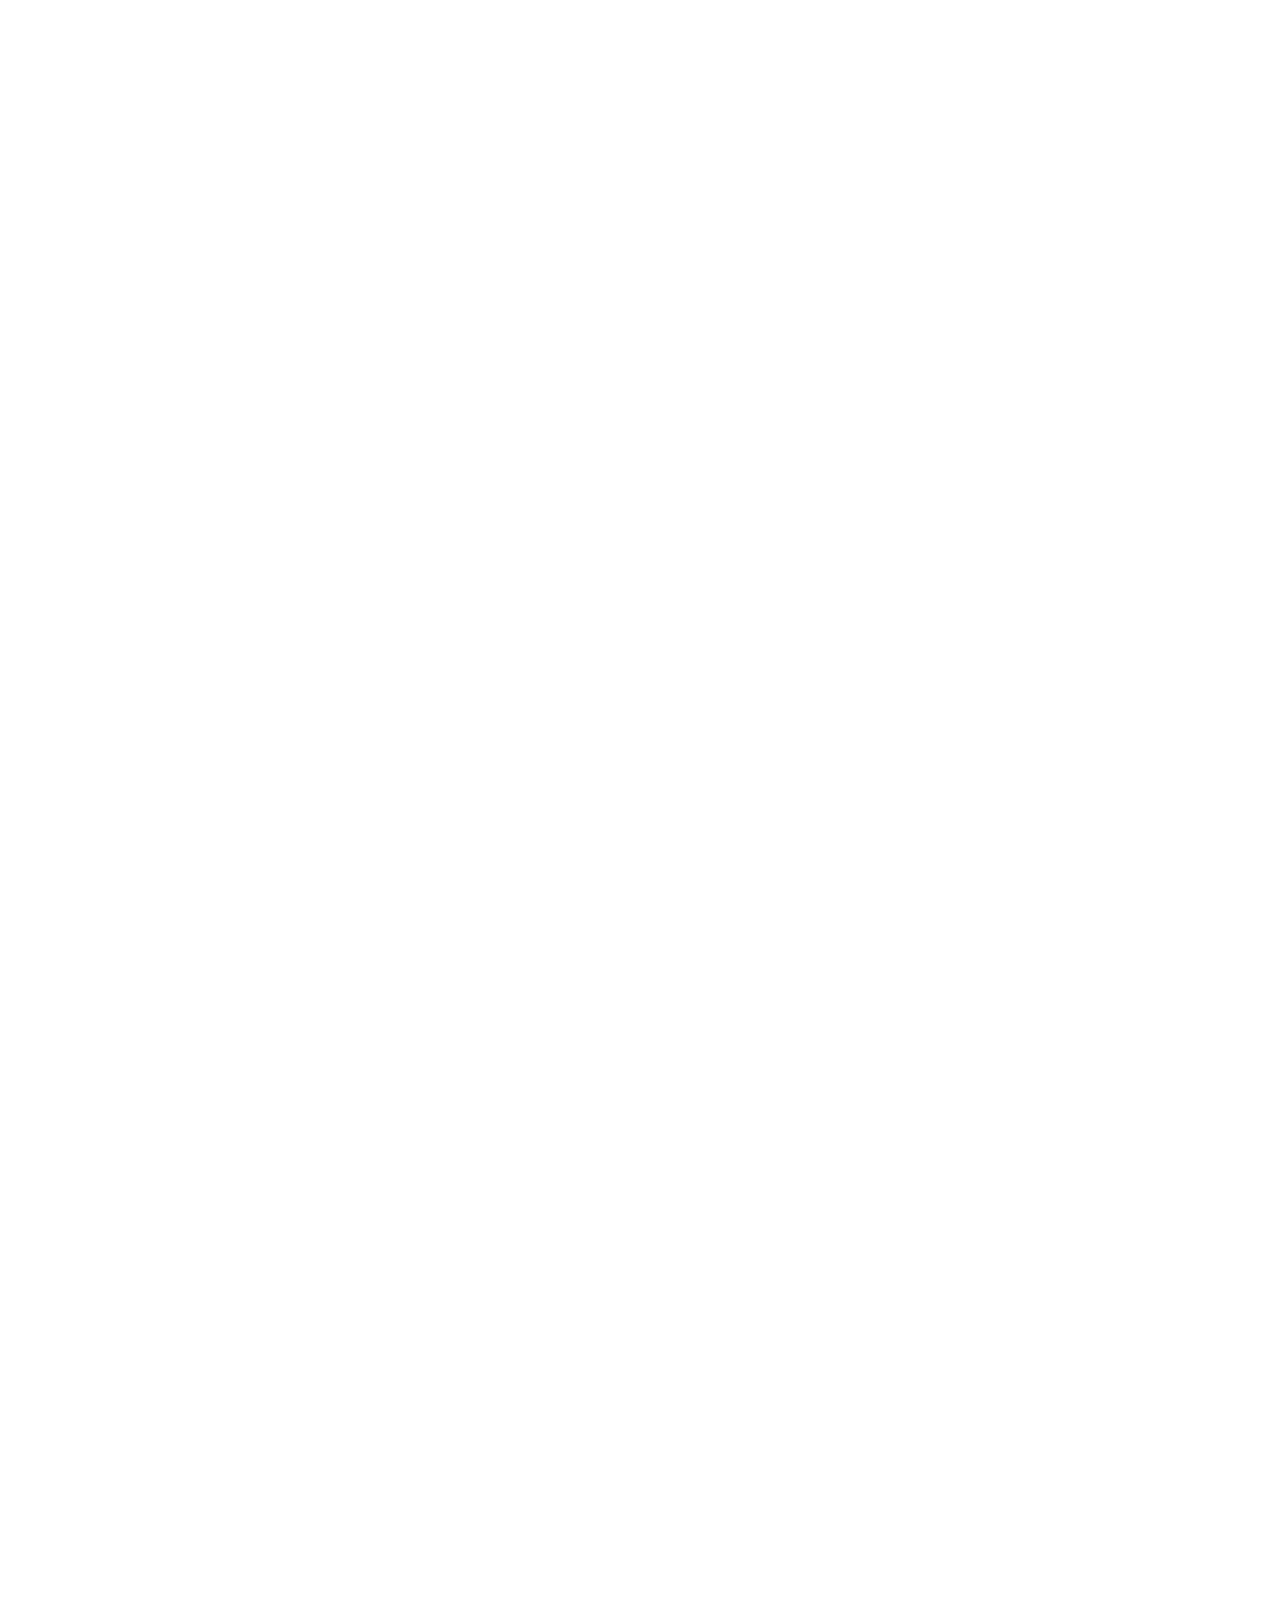
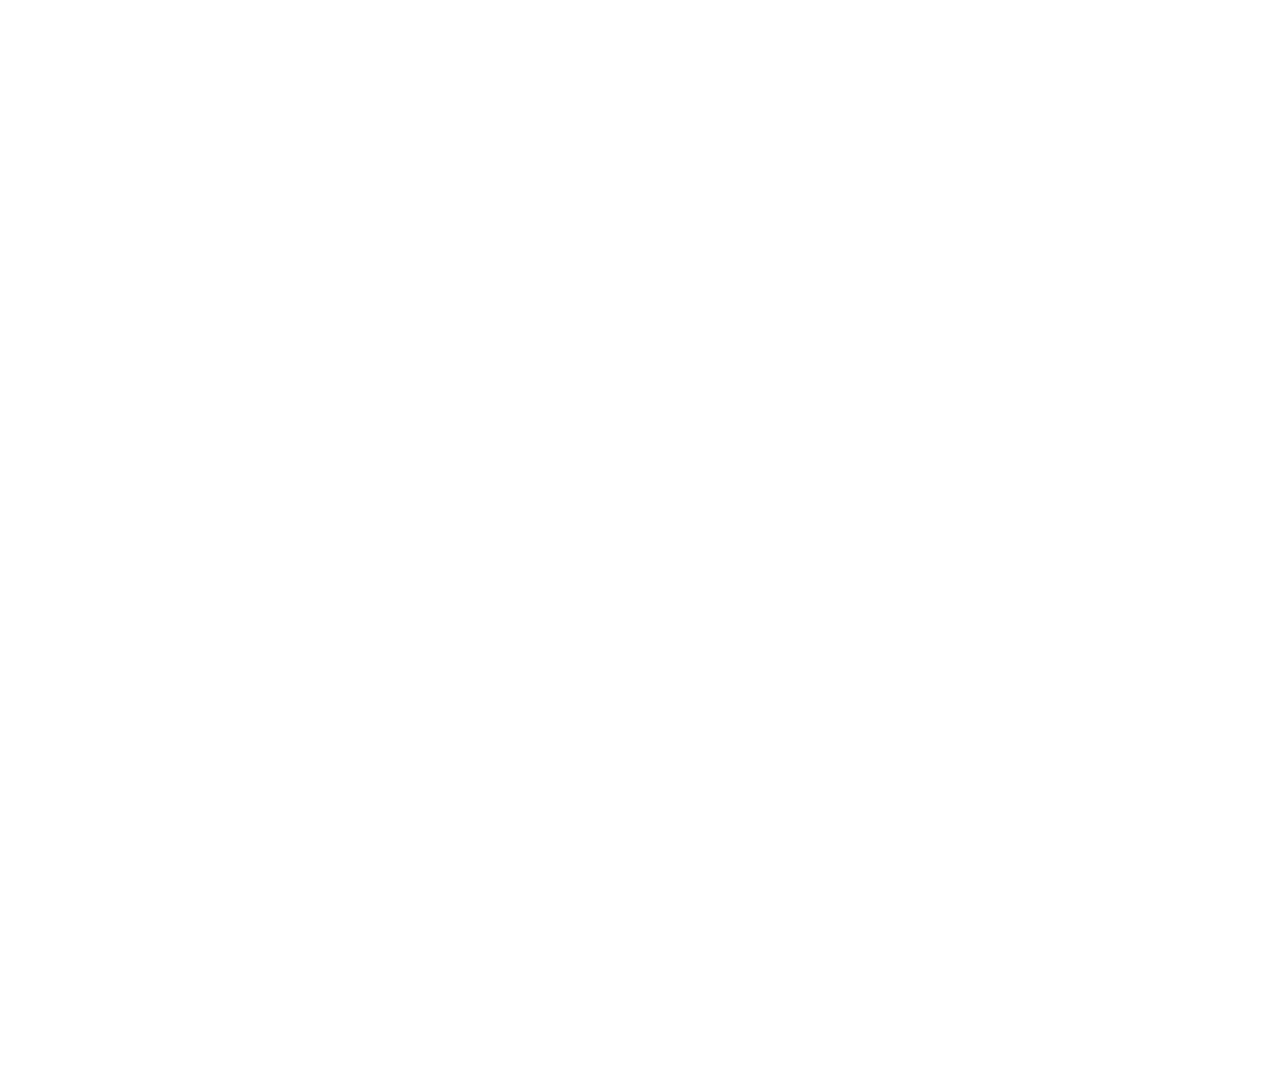
<file: aos-master/demo/simple.html>
<!DOCTYPE html>
<html>
  <head>
    <meta charset="utf-8">
    <title>AOS - Animate on scroll library</title>
    <meta name="viewport" content="width=device-width">
    <link rel="stylesheet" href="css/styles.css" />
    <link rel="stylesheet" href="../dist/aos.css" />
    <!--[if lt IE 9]>
    <script src="//html5shiv.googlecode.com/svn/trunk/html5.js"></script>
    <![endif]-->
  </head>
  <body>
    <div id="transcroller-body" class="aos-all">
      <div class="aos-item" data-aos="fade-up">
        <div class="aos-item__inner"><h3>1</h3></div>
      </div>
      <div class="aos-item" data-aos="fade-down">
        <div class="aos-item__inner"><h3>2</h3></div>
      </div>
      <div class="aos-item" data-aos="zoom-out-down">
        <div class="aos-item__inner"><h3>3</h3></div>
      </div>
      <div class="aos-item" data-aos="flip-down">
        <div class="aos-item__inner"><h3>4</h3></div>
      </div>
      <div class="aos-item" data-aos="flip-up">
        <div class="aos-item__inner"><h3>5</h3></div>
      </div>
      <div class="aos-item" data-aos="fade-down">
        <div class="aos-item__inner"><h3>6</h3></div>
      </div>
      <div class="aos-item" data-aos="fade-in">
        <div class="aos-item__inner"><h3>7</h3></div>
      </div>
      <div class="aos-item" data-aos="fade-down">
        <div class="aos-item__inner"><h3>8</h3></div>
      </div>
      <div class="aos-item" data-aos="fade-in">
        <div class="aos-item__inner"><h3>9</h3></div>
      </div>
      <div class="aos-item" data-aos="fade-down">
        <div class="aos-item__inner"><h3>10</h3></div>
      </div>
      <div class="aos-item" data-aos="fade-up">
        <div class="aos-item__inner"><h3>11</h3></div>
      </div>
      <div class="aos-item" data-aos="fade-down">
        <div class="aos-item__inner"><h3>12</h3></div>
      </div>
      <div class="aos-item" data-aos="fade-in">
        <div class="aos-item__inner"><h3>13</h3></div>
      </div>
      <div class="aos-item" data-aos="fade-up">
        <div class="aos-item__inner"><h3>14</h3></div>
      </div>
      <div class="aos-item" data-aos="fade-in">
        <div class="aos-item__inner"><h3>15</h3></div>
      </div>
      <div class="aos-item" data-aos="fade-up">
        <div class="aos-item__inner"><h3>16</h3></div>
      </div>
      <div class="aos-item" data-aos="fade-down">
        <div class="aos-item__inner"><h3>17</h3></div>
      </div>
      <div class="aos-item" data-aos="fade-up">
        <div class="aos-item__inner"><h3>18</h3></div>
      </div>
      <div class="aos-item" data-aos="zoom-out">
        <div class="aos-item__inner"><h3>19</h3></div>
      </div>
      <div class="aos-item" data-aos="fade-up">
        <div class="aos-item__inner"><h3>20</h3></div>
      </div>
      <div class="aos-item" data-aos="zoom-out">
        <div class="aos-item__inner"><h3>21</h3></div>
      </div>
      <div class="aos-item" data-aos="fade-in">
        <div class="aos-item__inner"><h3>22</h3></div>
      </div>
      <div class="aos-item" data-aos="zoom-out-up">
        <div class="aos-item__inner"><h3>23</h3></div>
      </div>
      <div class="aos-item" data-aos="zoom-out-down">
        <div class="aos-item__inner"><h3>24</h3></div>
      </div>
      <div class="aos-item" data-aos="fade-in">
        <div class="aos-item__inner"><h3>25</h3></div>
      </div>
      <div class="aos-item" data-aos="fade-in">
        <div class="aos-item__inner"><h3>26</h3></div>
      </div>
      <div class="aos-item" data-aos="fade-in">
        <div class="aos-item__inner"><h3>27</h3></div>
      </div>
      <div class="aos-item" data-aos="fade-in">
        <div class="aos-item__inner"><h3>28</h3></div>
      </div>
      <div class="aos-item" data-aos="fade-in">
        <div class="aos-item__inner"><h3>29</h3></div>
      </div>
      <div class="aos-item" data-aos="fade-in">
        <div class="aos-item__inner"><h3>30</h3></div>
      </div>
      <div class="aos-item" data-aos="fade-in">
        <div class="aos-item__inner"><h3>31</h3></div>
      </div>
      <div class="aos-item" data-aos="fade-in">
        <div class="aos-item__inner"><h3>32</h3></div>
      </div>
      <div class="aos-item" data-aos="fade-in">
        <div class="aos-item__inner"><h3>33</h3></div>
      </div>
      <div class="aos-item" data-aos="fade-in">
        <div class="aos-item__inner"><h3>34</h3></div>
      </div>
      <div class="aos-item" data-aos="fade-in">
        <div class="aos-item__inner"><h3>35</h3></div>
      </div>
      <div class="aos-item" data-aos="fade-in">
        <div class="aos-item__inner"><h3>36</h3></div>
      </div>
      <div class="aos-item" data-aos="fade-in">
        <div class="aos-item__inner"><h3>37</h3></div>
      </div>
      <div class="aos-item" data-aos="fade-in">
        <div class="aos-item__inner"><h3>38</h3></div>
      </div>
      <div class="aos-item" data-aos="fade-in">
        <div class="aos-item__inner"><h3>39</h3></div>
      </div>
      <div class="aos-item" data-aos="fade-in">
        <div class="aos-item__inner"><h3>40</h3></div>
      </div>
      <div class="aos-item" data-aos="fade-in">
        <div class="aos-item__inner"><h3>41</h3></div>
      </div>
      <div class="aos-item" data-aos="fade-in">
        <div class="aos-item__inner"><h3>42</h3></div>
      </div>
    </div>

    <script src="../dist/aos.js"></script>
    <script>
      AOS.init({
        easing: 'ease-in-out-sine'
      });
    </script>

    <!-- <script src="//cdnjs.cloudflare.com/ajax/libs/require.js/2.1.11/require.min.js"></script>
    <script>
      requirejs.config({
          baseUrl: '../dist',
      });

      require(['aos'], function(AOS){
          AOS.init({
              easing: 'ease-in-out-sine'
          });
      });
    </script> -->
  </body>
</html>
</file>
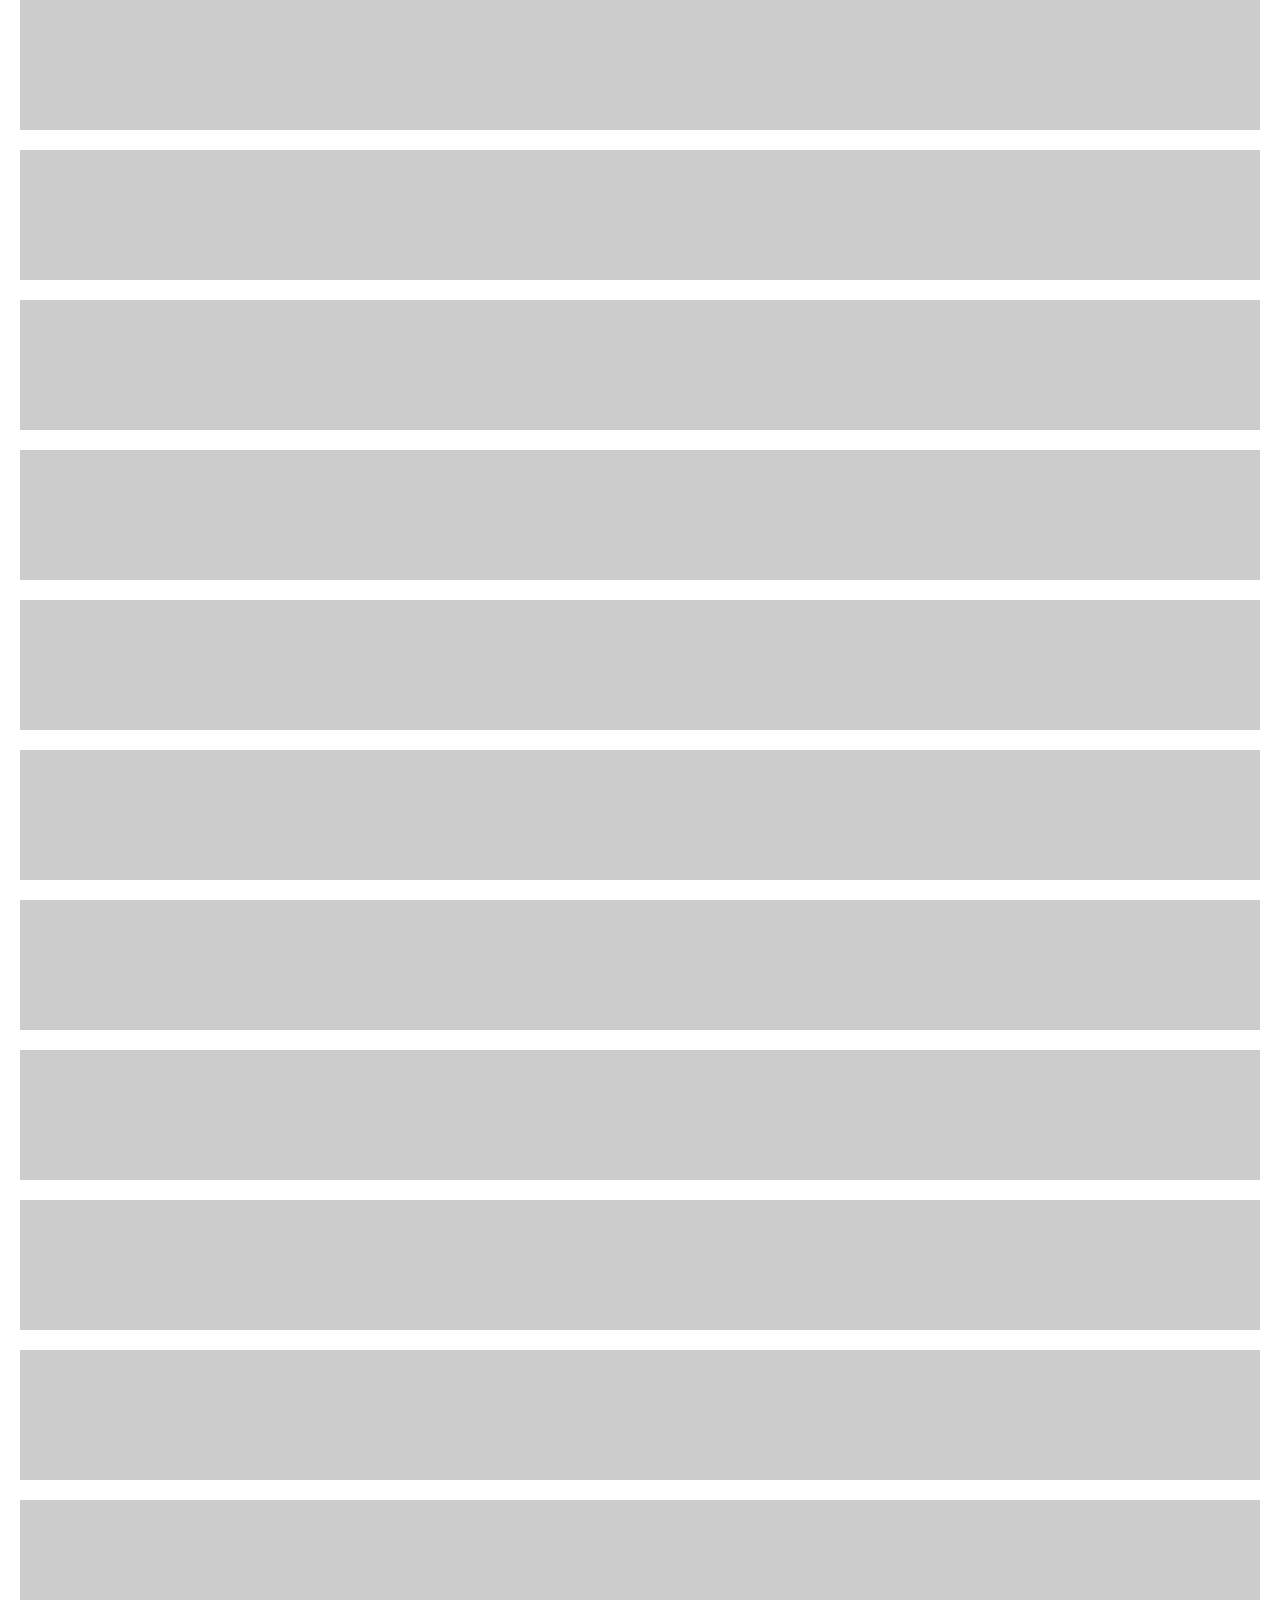
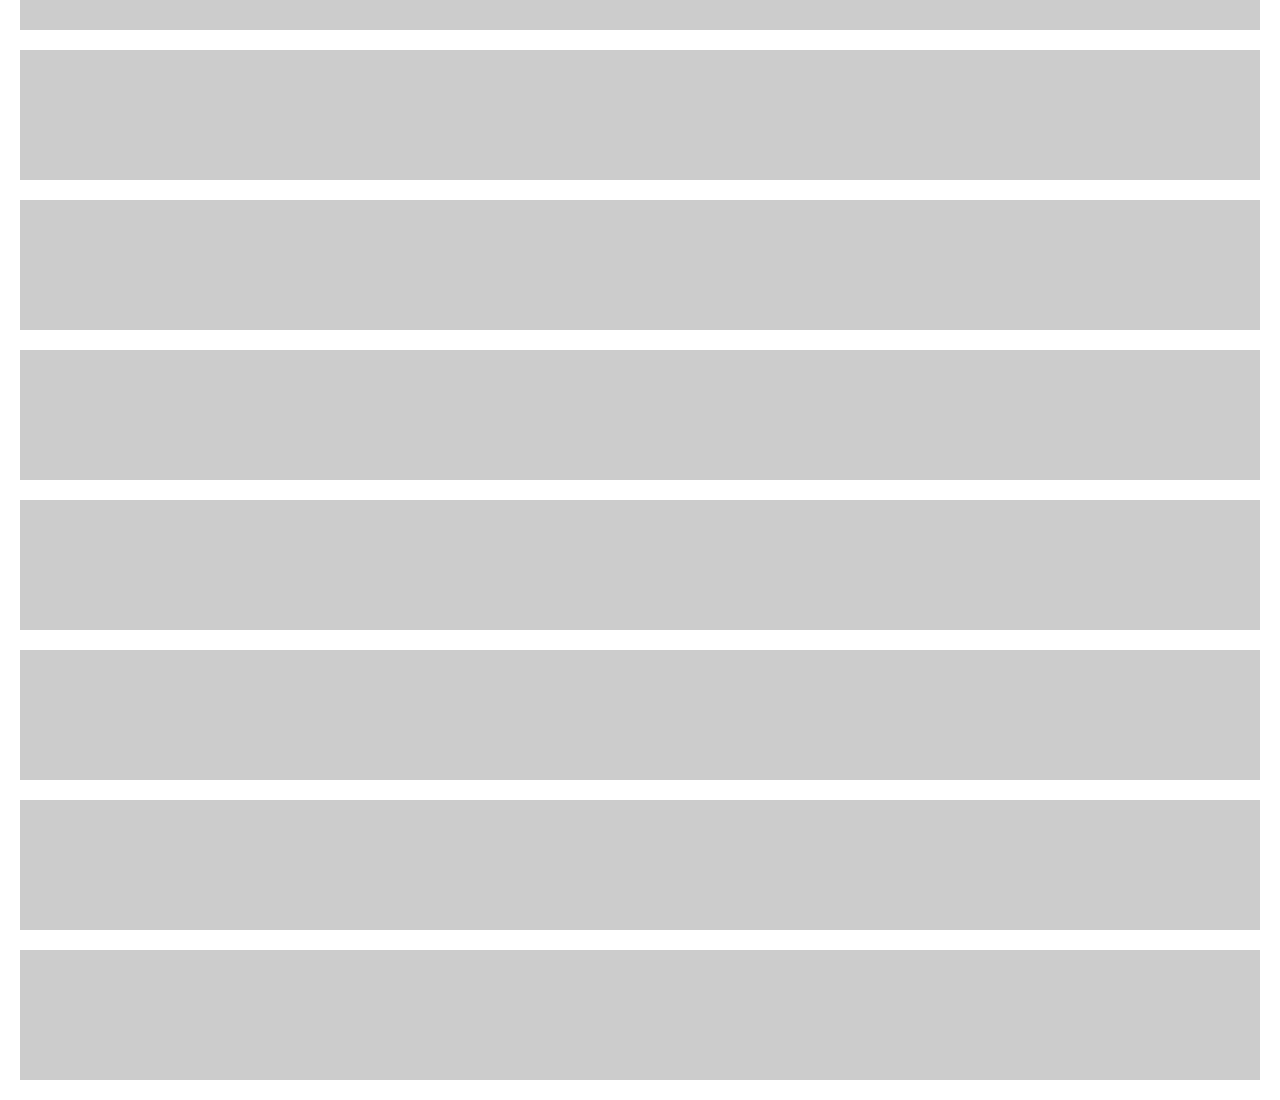
<file: aos-master/test/fixtures/aos-offset.fixture.html>
<!DOCTYPE html>
<html>
  <head>
    <title></title>
    <style type="text/css">
      * {box-sizing: border-box;}
      body {
        margin: 0; padding: 0 20px; text-align: center;
      }
      .aos-item {
        width: 100%; height: 130px; margin: 0 0 20px 0; background: #ccc;
      }
    </style>
  </head>
  <body class="body">
    <div class="aos-item aos-item--1" data-aos-offset="50" data-aos="fade"></div>
    <div class="aos-item aos-item--2" data-aos-offset="50" data-aos="fade-up"></div>
    <div class="aos-item aos-item--3" data-aos-offset="50" data-aos="fade-down"></div>
    <div class="aos-item aos-item--4" data-aos-offset="50" data-aos="fade-left"></div>
    <div class="aos-item aos-item--5" data-aos-offset="50" data-aos="fade-right"></div>
    <div class="aos-item aos-item--6" data-aos-offset="50" data-aos="flip-up"></div>
    <div class="aos-item aos-item--7" data-aos-offset="50" data-aos="flip-down"></div>
    <div class="aos-item aos-item--8" data-aos-offset="50" data-aos="flip-left"></div>
    <div class="aos-item aos-item--9" data-aos-offset="50" data-aos="flip-right"></div>
    <div class="aos-item aos-item--10" data-aos-offset="50" data-aos="zoom-in"></div>
    <div class="aos-item aos-item--11" data-aos-offset="50" data-aos="zoom-in-up"></div>
    <div class="aos-item aos-item--12" data-aos-offset="50" data-aos="zoom-in-down"></div>
    <div class="aos-item aos-item--13" data-aos-offset="50" data-aos="zoom-in-left"></div>
    <div class="aos-item aos-item--14" data-aos-offset="50" data-aos="zoom-in-right"></div>
    <div class="aos-item aos-item--15" data-aos-offset="50" data-aos="slide-up"></div>
    <div class="aos-item aos-item--16" data-aos-offset="50" data-aos="slide-down"></div>
    <div class="aos-item aos-item--17" data-aos-offset="50" data-aos="slide-left"></div>
    <div class="aos-item aos-item--18" data-aos-offset="50" data-aos="slide-right"></div>
  </body>
</html>
</file>
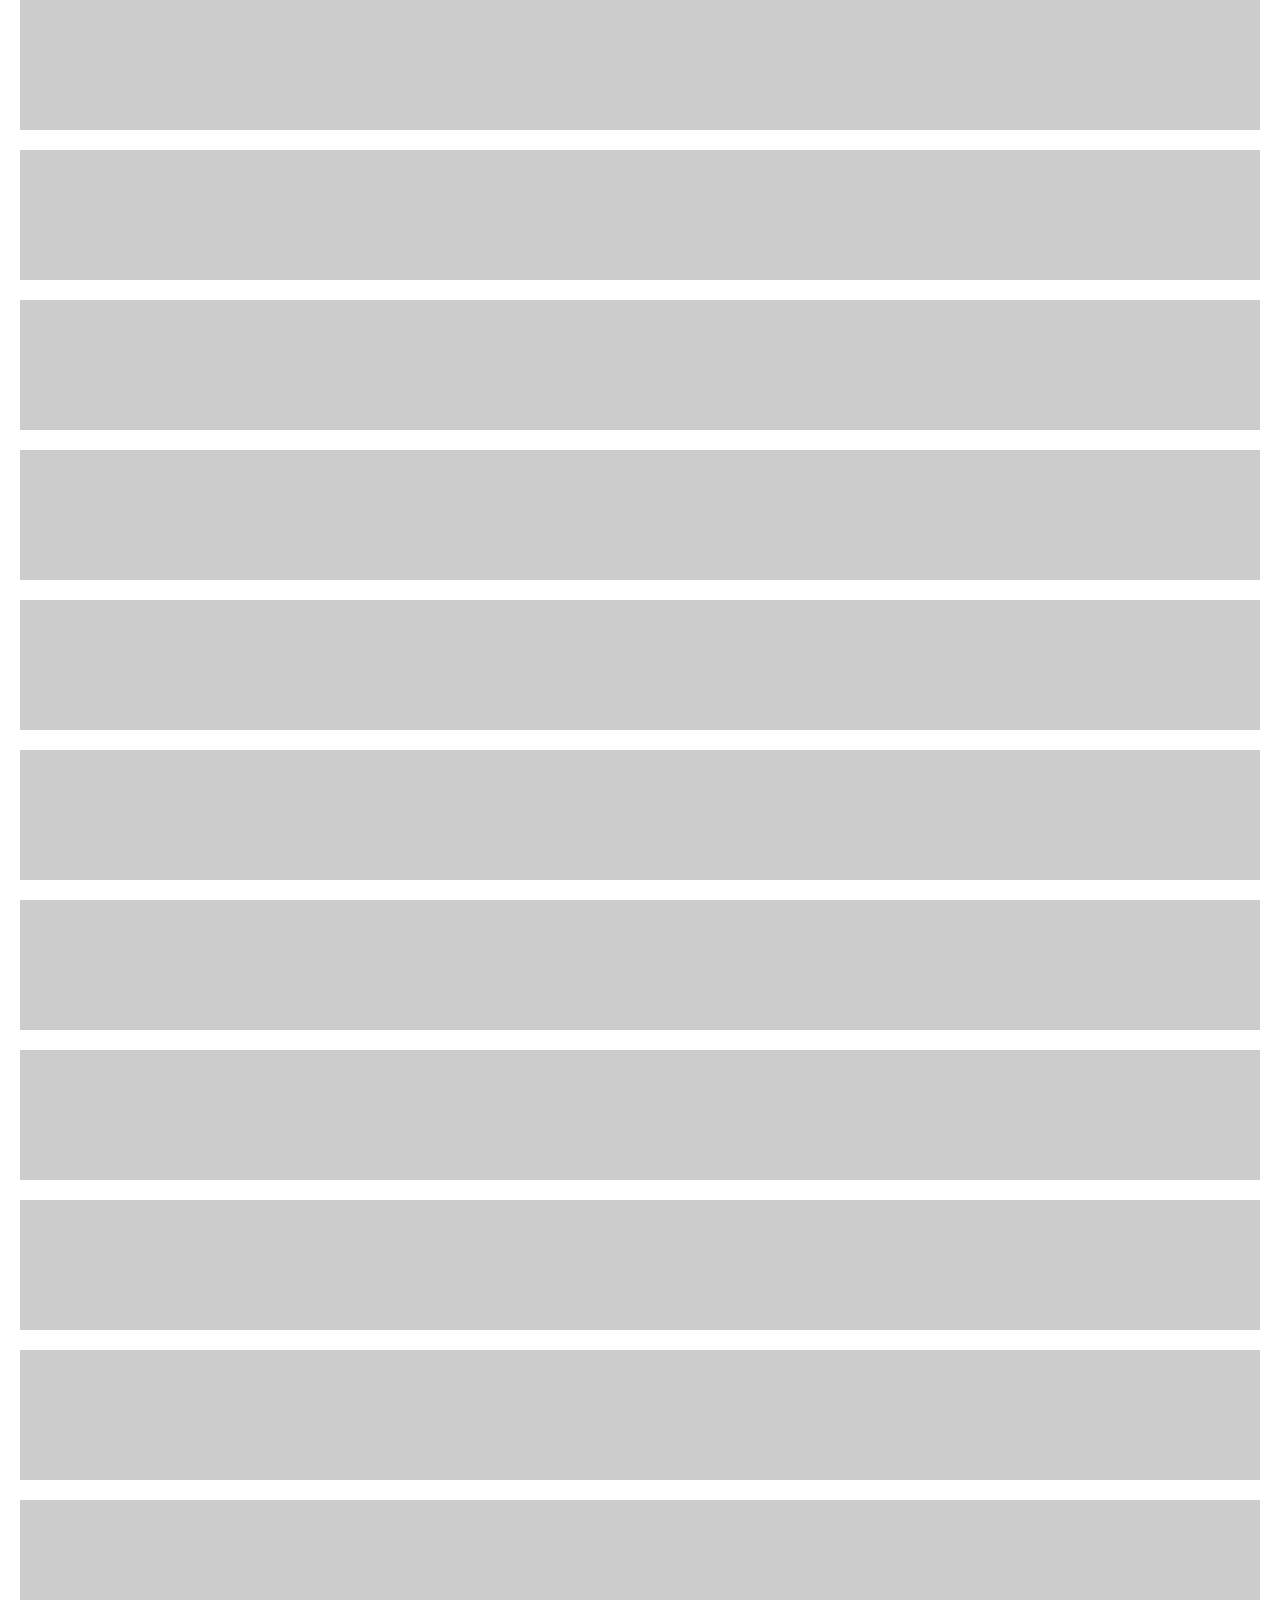
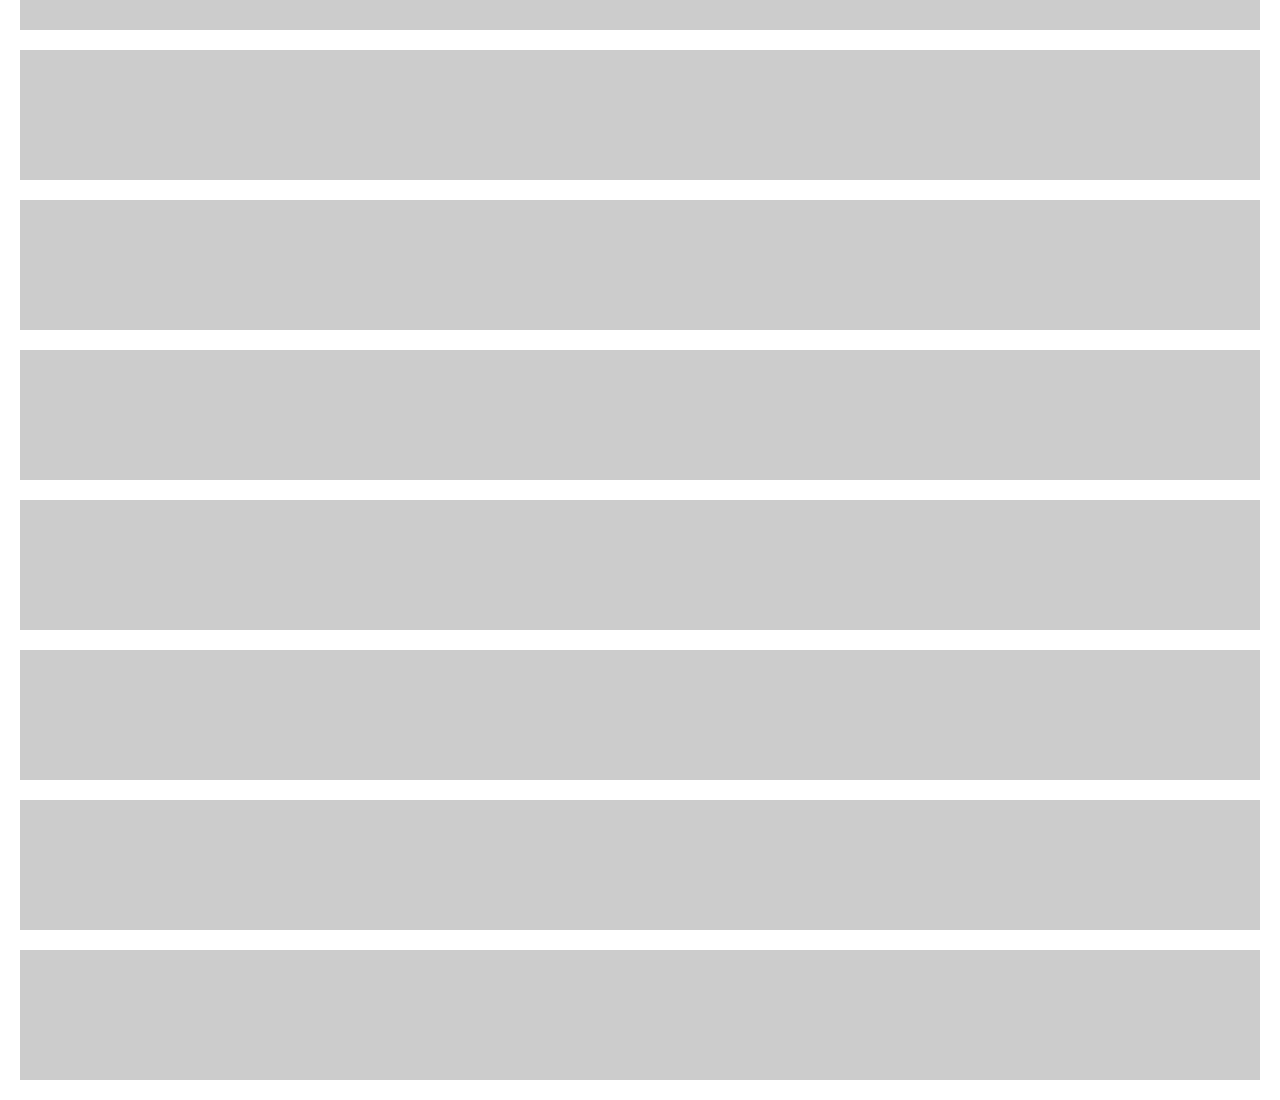
<file: aos-master/test/fixtures/aos.fixture.html>
<!DOCTYPE html>
<html>
  <head>
    <title></title>
    <style type="text/css">
      * {box-sizing: border-box;}
      body {
        margin: 0; padding: 0 20px; text-align: center;
      }
      .aos-item {
        width: 100%; height: 130px; margin: 0 0 20px 0; background: #ccc;
      }
    </style>
  </head>
  <body class="body">
    <div class="aos-item aos-item--1" data-aos="fade"></div>
    <div class="aos-item aos-item--2" data-aos="fade-up"></div>
    <div class="aos-item aos-item--3" data-aos="fade-down"></div>
    <div class="aos-item aos-item--4" data-aos="fade-left"></div>
    <div class="aos-item aos-item--5" data-aos="fade-right"></div>
    <div class="aos-item aos-item--6" data-aos="flip-up"></div>
    <div class="aos-item aos-item--7" data-aos="flip-down"></div>
    <div class="aos-item aos-item--8" data-aos="flip-left"></div>
    <div class="aos-item aos-item--9" data-aos="flip-right"></div>
    <div class="aos-item aos-item--10" data-aos="zoom-in"></div>
    <div class="aos-item aos-item--11" data-aos="zoom-in-up"></div>
    <div class="aos-item aos-item--12" data-aos="zoom-in-down"></div>
    <div class="aos-item aos-item--13" data-aos="zoom-in-left"></div>
    <div class="aos-item aos-item--14" data-aos="zoom-in-right"></div>
    <div class="aos-item aos-item--15" data-aos="slide-up"></div>
    <div class="aos-item aos-item--16" data-aos="slide-down"></div>
    <div class="aos-item aos-item--17" data-aos="slide-left"></div>
    <div class="aos-item aos-item--18" data-aos="slide-right"></div>
  </body>
</html>
</file>
<file: css/main.css>
.card-top {
	display: inline-block;
	width: 460px;
	border-radius: 16px;
	margin: 5px;
	-webkit-transition: background-color 0.3s ease-out;
	-moz-transition: background-color 0.3s ease-out;
	-o-transition: background-color 0.3s ease-out;
	transition: background-color 0.3s ease-out;
}

.card-top:hover {
	background-color: #f2f3f4;
	cursor: pointer;
}

.card-pic {
	display: block;
	width: 95%;
	margin: 2.5% auto;
	height: 440px;
	border-radius: 12px;
}

.card-text {
	display: block;
	width: 90%;
	border-radius: 8px 8px 8px 8px;
	margin-top: 7px;
	margin-bottom: 24px;
	margin-left: 24px;
	margin-right: 24px;
}

.flex-container {
	margin: auto;
	display: flex;
	flex-wrap: wrap;
	flex-direction: row;
	justify-content: center;
	width: 100%;
}

.jobTitle {
	display: inline-block;
	font-family: "Roboto", sans-serif;
	font-weight: 400;
	font-size: 18px;
	letter-spacing: -0.3px;
	line-height: 28px;
	margin-top: 0px;
	margin-bottom: 2px;
}

.jobDetails {
	display: block;
	font-family: "Roboto", sans-serif;
	text-align: left;
	font-weight: 300;
	font-size: medium;
	letter-spacing: -0.1px;
	line-height: 20px;
	margin-top: 4px;
	margin-bottom: 4px;
}

.card-chip {
	font-family: "Roboto", sans-serif;
	font-weight: 400;
	background-color: #D2F1FF;
	color: #0076FF;
	float: right;
	border-radius: 10px;
	/*display: inline-block;*/
	padding-left: 18px;
	padding-right: 18px;
	padding-top: 1px;
	padding-bottom: 1px;
	margin-right: 9px;
	font-size: 14.5px;
	font-weight: 200;
	letter-spacing: -0.2px;
	-webkit-font-smoothing: antialiased;
}

#mozilla-img {
	background-image: url("../images/ffx.png");
	background-repeat: no-repeat;
	background-size: 100%;
	background-position: center;
}

#blacberry-img {
	background-image: url("../images/bb.png");
	background-repeat: no-repeat;
	background-size: 100%;
	background-position: center;
}

#checkout51-img {
	background-image: url("../images/c51-final-1.png");
	background-repeat: no-repeat;
	background-size: 100%;
	background-position: center;
}

#raingrid-img {
	background-image: url("../images/raingrid-final-1.jpg");
	background-repeat: no-repeat;
	background-size: 100%;
	background-position: center;
}

#soti-img {
	background-image: url("../images/soti-final.jpg");
	background-repeat: no-repeat;
	background-size: 100%;
	background-position: center;
}

#gis-mapping-img {
	background-image: url("../images/GIS-display.png");
	background-repeat: no-repeat;
	background-size: 100%;
	background-position: center;
}

#assembly-img {
	background-image: url("../images/lego-display.png");
	background-repeat: no-repeat;
	background-size: 100%;
	background-position: center;
}

#arduino-img {
	background-image: url("../images/arduino-display.png");
	background-repeat: no-repeat;
	background-size: 100%;
	background-position: center;
}

#websiteProj-img {
	background-image: url("../images/website-display.png");
	background-repeat: no-repeat;
	background-size: 100%;
	background-position: center;
}

.contact-info {
	text-align: center;
}

.facebook-color {
	color: #4167B2;
}

.linkedIn-color {
	color: #0375B4;
}

.instagram-color {
	color: #B22AB0;
}

.google-color {
	color: #DE4C3F;
}

.github-color {
	color: #000000;
}

.mail-color,
.hr-color {
	color: #495867;
	border-color: #AEB7B3;
}

min-height: 100%;
background-position: center;
background-size: cover;
.nav-color {
	color: #222222!important;
	background-color: #fff!important
}

.nav-hover-color:hover {
	color: gray!important;
	background-color: #fff!important
}

.mobile-hover-link:hover {
	color: #222222!important;
	background-color: #fff!important
}

.skills-spacing {
	margin-top: 8px!important;
	margin-bottom: 8px!important
}

.skills-div-spacing {
	margin-bottom: 35px!important
}

#webdesign-section {
	margin-bottom: 0px!important
}

.headerIconScale {
	transition: 0.3s ease;
	color: #ccc!important;
}

.headerIconScale:hover {
	transform: translateY(-5px) scale(1.2);
	color: #00b0f0!important;
	background-color: #fff!important
}

.headerIconSpacing {
	padding: 40px 40px;
}

.chevronColor {
	color: #00b0f0!important;
	background-color: #fff!important
}

.skillColor1 {
	color: #fff!important;
	background-color: #00b0f0!important
}

.skillColor2 {
	color: #fff!important;
	background-color: #4AC8F6!important
}

.skillColor3 {
	color: #fff!important;
	background-color: #6FD5F9!important
}

.skillColor4 {
	color: #fff!important;
	background-color: #A6E7FD!important
}

.skillColor5 {
	color: #fff!important;
	background-color: #EAB4C4!important
}

.backgroundGrey {
	color: #fff!important;
	background-color: #2A2A2A!important
}

.bold {
	font-weight: bold;
}

.margin-0 {
	margin-top: 0px!important;
	margin-bottom: 0px!important;
}

.margin-2 {
	margin-top: 2px!important;
	margin-bottom: 2px!important;
}

.margin-3 {
	margin-top: 3px!important;
	margin-bottom: 3px!important;
}

.margin-4 {
	margin-top: 4px!important;
	margin-bottom: 4px!important;
}

.margin-4-bottom {
	margin-bottom: 4px!important;
}

.margin-8 {
	margin-top: 8px!important;
	margin-bottom: 8px!important;
}

.margin-10 {
	margin-top: 10px!important;
	margin-bottom: 10px!important;
}

.margin-10-top {
	margin-top: 10px!important;
}

.margin-16 {
	margin-top: 16px!important;
	margin-bottom: 16px!important;
}

.margin-16-bottom {
	margin-bottom: 16px!important;
	margin-top: 0px!important;
}

.margin-32 {
	margin-top: 32px!important;
	margin-bottom: 32px!important;
}

.margin-24-bottom {
	margin-top: 0px!important;
	margin-bottom: 24px!important;
}

.margin-36-bottom {
	margin-bottom: 36px!important;
}

.margin-4-top {
	margin-top: 4px!important;
}

.padding-0 {
	padding-top: 0px!important;
	padding-bottom: 0px!important;
}

.padding-4 {
	padding-top: 4px!important;
	padding-bottom: 4px!important;
}

.padding-8 {
	padding-top: 8px!important;
	padding-bottom: 8px!important;
}

.padding-16 {
	padding-top: 16px!important;
	padding-bottom: 16px!important;
}

.padding-16-top {
	padding-top: 16px!important;
}

.padding-16-all {
	padding-top: 12px!important;
	padding-right: 18px!important;
	padding-bottom: 12px!important;
	padding-left: 18px!important;
}

.padding-20 {
	padding-top: 20px!important;
	padding-bottom: 20px!important;
}

.padding-20-top {
	padding-top: 20px!important;
}

.padding-32-left {
	padding-left: 32px!important;
}

.padding-24 {
	padding-top: 24px!important;
	padding-bottom: 24px!important;
}

.padding-24-top {
	padding-top: 24px!important;
}

.padding-32 {
	padding-top: 32px!important;
	padding-bottom: 32px!important;
}

.padding-32-top {
	padding-top: 32px!important;
}

.padding-portfolio {
	padding-right: 0px!important;
	padding-left: 0px!important;
}

.chevron-margin {
	margin-top: 100px!important;
}

#resume {
	-webkit-animation-iteration-count: 2;
}

.w3-modal {
	z-index: 3;
	display: none;
	padding-top: 8%;
	position: fixed;
	left: 0;
	top: 0;
	width: 100%;
	height: 100%;
	overflow: auto;
	background-color: #495867;
	background-color: rgba(34, 34, 34, 1.0)
}

.paragraph-space {
	line-height: 1.6;
}

@media (max-width: 1100px) {
	.maps {
		display: block;
		width: 100%!important;
		padding: 0px;
		margin-top: 20px;
	}
	.mobile-custom-font {
		font-size: 11px;
	}
}

@media (max-width: 1150px) {
	.better-content-display {
		max-width: 80%;
		margin: auto
	}
}

@media (max-width: 600px) {
	.mobile-custom {
		display: block;
		width: 100%!important;
		margin-top: 40px;
	}
	.mobile-custom-font {
		font-size: 11px;
	}
	.mobile-custom-font-2 {
		font-size: 35px!important;
	}
	.mobile-content-display {
		max-width: 100%;
		margin: auto
	}
}

.font-13-half {
	font-size: 13.5px!important
}

.font-16 {
	font-size: 16px!important
}

.hero__scroll {
	position: absolute;
	top: 20px;
	bottom: 60px;
	width: 200px;
	margin: auto;
	display: block;
	cursor: pointer;
	padding-bottom: 40px;
	left: 0;
	right: 0;
	text-transform: uppercase;
}

.bounce-in-top {
	-webkit-animation: bounce-in-top 1.1s 0.8s both;
	animation: bounce-in-top 1.1s 0.8s both;
}


/* ----------------------------------------------
 * Generated by Animista on 2019-6-7 10:47:48
 * w: http://animista.net, t: @cssanimista
 * ---------------------------------------------- */


/**
 * ----------------------------------------
 * animation bounce-in-top
 * ----------------------------------------
 */

@-webkit-keyframes bounce-in-top {
	0% {
		-webkit-transform: translateY(-500px);
		transform: translateY(-500px);
		-webkit-animation-timing-function: ease-in;
		animation-timing-function: ease-in;
		opacity: 0;
	}
	38% {
		-webkit-transform: translateY(0);
		transform: translateY(0);
		-webkit-animation-timing-function: ease-out;
		animation-timing-function: ease-out;
		opacity: 1;
	}
	55% {
		-webkit-transform: translateY(-65px);
		transform: translateY(-65px);
		-webkit-animation-timing-function: ease-in;
		animation-timing-function: ease-in;
	}
	72% {
		-webkit-transform: translateY(0);
		transform: translateY(0);
		-webkit-animation-timing-function: ease-out;
		animation-timing-function: ease-out;
	}
	81% {
		-webkit-transform: translateY(-28px);
		transform: translateY(-28px);
		-webkit-animation-timing-function: ease-in;
		animation-timing-function: ease-in;
	}
	90% {
		-webkit-transform: translateY(0);
		transform: translateY(0);
		-webkit-animation-timing-function: ease-out;
		animation-timing-function: ease-out;
	}
	95% {
		-webkit-transform: translateY(-8px);
		transform: translateY(-8px);
		-webkit-animation-timing-function: ease-in;
		animation-timing-function: ease-in;
	}
	100% {
		-webkit-transform: translateY(0);
		transform: translateY(0);
		-webkit-animation-timing-function: ease-out;
		animation-timing-function: ease-out;
	}
}

@keyframes bounce-in-top {
	0% {
		-webkit-transform: translateY(-500px);
		transform: translateY(-500px);
		-webkit-animation-timing-function: ease-in;
		animation-timing-function: ease-in;
		opacity: 0;
	}
	38% {
		-webkit-transform: translateY(0);
		transform: translateY(0);
		-webkit-animation-timing-function: ease-out;
		animation-timing-function: ease-out;
		opacity: 1;
	}
	55% {
		-webkit-transform: translateY(-65px);
		transform: translateY(-65px);
		-webkit-animation-timing-function: ease-in;
		animation-timing-function: ease-in;
	}
	72% {
		-webkit-transform: translateY(0);
		transform: translateY(0);
		-webkit-animation-timing-function: ease-out;
		animation-timing-function: ease-out;
	}
	81% {
		-webkit-transform: translateY(-28px);
		transform: translateY(-28px);
		-webkit-animation-timing-function: ease-in;
		animation-timing-function: ease-in;
	}
	90% {
		-webkit-transform: translateY(0);
		transform: translateY(0);
		-webkit-animation-timing-function: ease-out;
		animation-timing-function: ease-out;
	}
	95% {
		-webkit-transform: translateY(-8px);
		transform: translateY(-8px);
		-webkit-animation-timing-function: ease-in;
		animation-timing-function: ease-in;
	}
	100% {
		-webkit-transform: translateY(0);
		transform: translateY(0);
		-webkit-animation-timing-function: ease-out;
		animation-timing-function: ease-out;
	}
}

.slide-out-left {
	-webkit-animation: slide-out-left 0.5s cubic-bezier(0.550, 0.085, 0.680, 0.530) both;
	animation: slide-out-left 0.5s cubic-bezier(0.550, 0.085, 0.680, 0.530) both;
}


/* ----------------------------------------------
 * Generated by Animista on 2019-6-7 10:50:34
 * w: http://animista.net, t: @cssanimista
 * ---------------------------------------------- */


/**
 * ----------------------------------------
 * animation slide-out-left
 * ----------------------------------------
 */

@-webkit-keyframes slide-out-left {
	0% {
		-webkit-transform: translateX(0);
		transform: translateX(0);
		opacity: 1;
	}
	100% {
		-webkit-transform: translateX(-1000px);
		transform: translateX(-1000px);
		opacity: 0;
	}
}

@keyframes slide-out-left {
	0% {
		-webkit-transform: translateX(0);
		transform: translateX(0);
		opacity: 1;
	}
	100% {
		-webkit-transform: translateX(-1000px);
		transform: translateX(-1000px);
		opacity: 0;
	}
}

.slide-in-left {
	-webkit-animation: slide-in-left 0.5s cubic-bezier(0.250, 0.460, 0.450, 0.940) both;
	animation: slide-in-left 0.5s cubic-bezier(0.250, 0.460, 0.450, 0.940) both;
}


/* ----------------------------------------------
 * Generated by Animista on 2019-6-9 19:24:28
 * w: http://animista.net, t: @cssanimista
 * ---------------------------------------------- */


/**
 * ----------------------------------------
 * animation slide-in-left
 * ----------------------------------------
 */

@-webkit-keyframes slide-in-left {
	0% {
		-webkit-transform: translateX(-1000px);
		transform: translateX(-1000px);
		opacity: 0;
	}
	100% {
		-webkit-transform: translateX(0);
		transform: translateX(0);
		opacity: 1;
	}
}

@keyframes slide-in-left {
	0% {
		-webkit-transform: translateX(-1000px);
		transform: translateX(-1000px);
		opacity: 0;
	}
	100% {
		-webkit-transform: translateX(0);
		transform: translateX(0);
		opacity: 1;
	}
}

.slide-in-left-delay {
	-webkit-animation: slide-in-left 0.8s both;
	animation: slide-in-left 0.8s both;
}


/* ----------------------------------------------
 * Generated by Animista on 2019-6-9 19:50:19
 * w: http://animista.net, t: @cssanimista
 * ---------------------------------------------- */


/**
 * ----------------------------------------
 * animation slide-in-left
 * ----------------------------------------
 */

@-webkit-keyframes slide-in-left {
	0% {
		-webkit-transform: translateX(-1000px);
		transform: translateX(-1000px);
		opacity: 0;
	}
	100% {
		-webkit-transform: translateX(0);
		transform: translateX(0);
		opacity: 1;
	}
}

@keyframes slide-in-left {
	0% {
		-webkit-transform: translateX(-1000px);
		transform: translateX(-1000px);
		opacity: 0;
	}
	100% {
		-webkit-transform: translateX(0);
		transform: translateX(0);
		opacity: 1;
	}
}

.fade-in {
	-webkit-animation: fade-in 1.5s cubic-bezier(0.390, 0.575, 0.565, 1.000) both;
	animation: fade-in 1.5s cubic-bezier(0.390, 0.575, 0.565, 1.000) both;
}


/* ----------------------------------------------
 * Generated by Animista on 2019-6-7 14:23:31
 * w: http://animista.net, t: @cssanimista
 * ---------------------------------------------- */


/**
 * ----------------------------------------
 * animation fade-in
 * ----------------------------------------
 */

@-webkit-keyframes fade-in {
	0% {
		opacity: 0;
	}
	100% {
		opacity: 1;
	}
}

@keyframes fade-in {
	0% {
		opacity: 0;
	}
	100% {
		opacity: 1;
	}
}

.shake-vertical {
	-webkit-animation: shake-vertical 5s ease-out infinite both;
	animation: shake-vertical 5s ease-out infinite both;
}


/* ----------------------------------------------
 * Generated by Animista on 2019-6-7 14:49:0
 * w: http://animista.net, t: @cssanimista
 * ---------------------------------------------- */


/**
 * ----------------------------------------
 * animation shake-vertical
 * ----------------------------------------
 */

@-webkit-keyframes shake-vertical {
	0%,
	100% {
		-webkit-transform: translateY(0);
		transform: translateY(0);
	}
	10%,
	30%,
	50%,
	70% {
		-webkit-transform: translateY(-8px);
		transform: translateY(-8px);
	}
	20%,
	40%,
	60% {
		-webkit-transform: translateY(8px);
		transform: translateY(8px);
	}
	80% {
		-webkit-transform: translateY(6.4px);
		transform: translateY(6.4px);
	}
	90% {
		-webkit-transform: translateY(-6.4px);
		transform: translateY(-6.4px);
	}
}

@keyframes shake-vertical {
	0%,
	100% {
		-webkit-transform: translateY(0);
		transform: translateY(0);
	}
	10%,
	30%,
	50%,
	70% {
		-webkit-transform: translateY(-8px);
		transform: translateY(-8px);
	}
	20%,
	40%,
	60% {
		-webkit-transform: translateY(8px);
		transform: translateY(8px);
	}
	80% {
		-webkit-transform: translateY(6.4px);
		transform: translateY(6.4px);
	}
	90% {
		-webkit-transform: translateY(-6.4px);
		transform: translateY(-6.4px);
	}
}

body,
html {
	height: 100%;
}

.bgimg {
	min-height: 100%;
	background-position: center;
	background-size: cover;
}
</file>
<file: css/styles.css>
/* W3.CSS 4.10 February 2018 by Jan Egil and Borge Refsnes */
 html{
     box-sizing:border-box 
}
 *,*:before,*:after{
     box-sizing:inherit 
}
/* Extract from normalize.css by Nicolas Gallagher and Jonathan Neal git.io/normalize */
 html{
     -ms-text-size-adjust:100%;
     -webkit-text-size-adjust:100% 
}
 body{
     margin:0 
}
 article,aside,details,figcaption,figure,footer,header,main,menu,nav,section,summary{
     display:block 
}
 audio,canvas,progress,video{
     display:inline-block 
}
 progress{
     vertical-align:baseline 
}
 audio:not([controls]){
     display:none;
     height:0 
}
 [hidden],template{
     display:none 
}
 a{
     background-color:transparent;
     -webkit-text-decoration-skip:objects 
}
 a:active,a:hover{
     outline-width:0 
}
 abbr[title]{
     border-bottom:none;
     text-decoration:underline;
     text-decoration:underline dotted 
}
 dfn{
     font-style:italic 
}
 mark{
     background:#ff0;
     color:#000 
}
 small{
     font-size:80% 
}
 sub,sup{
     font-size:75%;
     line-height:0;
     position:relative;
     vertical-align:baseline 
}
 sub{
     bottom:-0.25em 
}
 sup{
     top:-0.5em 
}
 figure{
     margin:1em 40px 
}
 img{
     border-style:none 
}
 svg:not(:root){
     overflow:hidden 
}
 code,kbd,pre,samp{
     font-family:monospace,monospace;
     font-size:1em 
}
 hr{
     box-sizing:content-box;
     height:0;
     overflow:visible 
}
 button,input,select,textarea{
     font:inherit;
     margin:0 
}
 optgroup{
     font-weight:bold 
}
 button,input{
     overflow:visible 
}
 button,select{
     text-transform:none 
}
 button,html [type=button],[type=reset],[type=submit]{
     -webkit-appearance:button 
}
 button::-moz-focus-inner, [type=button]::-moz-focus-inner, [type=reset]::-moz-focus-inner, [type=submit]::-moz-focus-inner{
     border-style:none;
     padding:0 
}
 button:-moz-focusring, [type=button]:-moz-focusring, [type=reset]:-moz-focusring, [type=submit]:-moz-focusring{
     outline:1px dotted ButtonText 
}
 fieldset{
     border:1px solid #c0c0c0;
     margin:0 2px;
     padding:.35em .625em .75em 
}
 legend{
     color:inherit;
     display:table;
     max-width:100%;
     padding:0;
     white-space:normal 
}
 textarea{
     overflow:auto 
}
 [type=checkbox],[type=radio]{
     padding:0 
}
 [type=number]::-webkit-inner-spin-button,[type=number]::-webkit-outer-spin-button{
     height:auto 
}
 [type=search]{
     -webkit-appearance:textfield;
     outline-offset:-2px 
}
 [type=search]::-webkit-search-cancel-button,[type=search]::-webkit-search-decoration{
     -webkit-appearance:none 
}
 ::-webkit-input-placeholder{
     color:inherit;
     opacity:0.54 
}
 ::-webkit-file-upload-button{
     -webkit-appearance:button;
     font:inherit 
}
/* End extract */
 html,body{
     font-family:Verdana,sans-serif;
     font-size:15px;
     line-height:1.5 
}
 html{
     overflow-x:hidden 
}
 h1{
     font-size:36px 
}
 h2{
     font-size:30px 
}
 h3{
     font-size:24px 
}
 h4{
     font-size:20px 
}
 h5{
     font-size:18px 
}
 h6{
     font-size:16px 
}
 .w3-serif{
     font-family:serif 
}
 h1,h2,h3,h4,h5,h6{
     font-family:"Segoe UI",Arial,sans-serif;
     font-weight:400;
     margin:10px 0 
}
 .w3-wide{
     letter-spacing:10px 
}
 hr{
     border:0;
     border-top:1px solid #eee;
     margin:20px 0 
}
 .w3-image{
     max-width:100%;
     height:auto 
}
 img{
     vertical-align:middle 
}
 a{
     color:inherit 
}
 .w3-table,.w3-table-all{
     border-collapse:collapse;
     border-spacing:0;
     width:100%;
     display:table 
}
 .w3-table-all{
     border:1px solid #ccc 
}
 .w3-bordered tr,.w3-table-all tr{
     border-bottom:1px solid #ddd 
}
 .w3-striped tbody tr:nth-child(even){
     background-color:#f1f1f1 
}
 .w3-table-all tr:nth-child(odd){
     background-color:#fff 
}
 .w3-table-all tr:nth-child(even){
     background-color:#f1f1f1 
}
 .w3-hoverable tbody tr:hover,.w3-ul.w3-hoverable li:hover{
     background-color:#ccc 
}
 .w3-centered tr th,.w3-centered tr td{
     text-align:center 
}
 .w3-table td,.w3-table th,.w3-table-all td,.w3-table-all th{
     padding:8px 8px;
     display:table-cell;
     text-align:left;
     vertical-align:top 
}
 .w3-table th:first-child,.w3-table td:first-child,.w3-table-all th:first-child,.w3-table-all td:first-child{
     padding-left:16px 
}
 .w3-btn,.w3-button{
     border:none;
     display:inline-block;
     padding:8px 16px;
     vertical-align:middle;
     overflow:hidden;
     text-decoration:none;
     color:inherit;
     background-color:inherit;
     text-align:center;
     cursor:pointer;
     white-space:nowrap;
}
 .w3-btn:hover{
     box-shadow:0 8px 16px 0 rgba(0,0,0,0.2),0 6px 20px 0 rgba(0,0,0,0.19) 
}
 .w3-btn,.w3-button{
     -webkit-touch-callout:none;
     -webkit-user-select:none;
     -khtml-user-select:none;
     -moz-user-select:none;
     -ms-user-select:none;
     user-select:none 
}
 .w3-disabled,.w3-btn:disabled,.w3-button:disabled{
     cursor:not-allowed;
     opacity:0.3 
}
 .w3-disabled *,:disabled *{
     pointer-events:none 
}
 .w3-btn.w3-disabled:hover,.w3-btn:disabled:hover{
     box-shadow:none 
}
 .w3-badge,.w3-tag{
     background-color:#000;
     color:#fff;
     display:inline-block;
     padding-left:8px;
     padding-right:8px;
     text-align:center 
}
 .w3-badge{
     border-radius:50% 
}
 .w3-ul{
     list-style-type:none;
     padding:0;
     margin:0 
}
 .w3-ul li{
     padding:8px 16px;
     border-bottom:1px solid #ddd 
}
 .w3-ul li:last-child{
     border-bottom:none 
}
 .w3-tooltip,.w3-display-container{
     position:relative 
}
 .w3-tooltip .w3-text{
     display:none 
}
 .w3-tooltip:hover .w3-text{
     display:inline-block 
}
 .w3-ripple:active{
     opacity:0.5 
}
 .w3-ripple{
     transition:opacity 0s 
}
 .w3-input{
     padding:8px;
     display:block;
     border:none;
     border-bottom:1px solid #ccc;
     width:100% 
}
 .w3-select{
     padding:9px 0;
     width:100%;
     border:none;
     border-bottom:1px solid #ccc 
}
 .w3-dropdown-click,.w3-dropdown-hover{
     position:relative;
     display:inline-block;
     cursor:pointer 
}
 .w3-dropdown-hover:hover .w3-dropdown-content{
     display:block 
}
 .w3-dropdown-hover:first-child,.w3-dropdown-click:hover{
     background-color:#ccc;
     color:#000 
}
 .w3-dropdown-hover:hover > .w3-button:first-child,.w3-dropdown-click:hover > .w3-button:first-child{
     background-color:#ccc;
     color:#000 
}
 .w3-dropdown-content{
     cursor:auto;
     color:#000;
     background-color:#fff;
     display:none;
     position:absolute;
     min-width:160px;
     margin:0;
     padding:0;
     z-index:1 
}
 .w3-check,.w3-radio{
     width:24px;
     height:24px;
     position:relative;
     top:6px 
}
 .w3-sidebar{
     height:100%;
     width:200px;
     background-color:#ffffff;
     position:fixed!important;
     z-index:1;
     overflow:auto 
}
 .w3-bar-block .w3-dropdown-hover,.w3-bar-block .w3-dropdown-click{
     width:100% 
}
 .w3-bar-block .w3-dropdown-hover .w3-dropdown-content,.w3-bar-block .w3-dropdown-click .w3-dropdown-content{
     min-width:100% 
}
 .w3-bar-block .w3-dropdown-hover .w3-button,.w3-bar-block .w3-dropdown-click .w3-button{
     width:100%;
     text-align:left;
     padding:8px 16px 
}
 .w3-main,#main{
     transition:margin-left .4s 
}
 .w3-modal{
     z-index:3;
     display:none;
     padding-top:100px;
     position:fixed;
     left:0;
     top:0;
     width:100%;
     height:100%;
     overflow:auto;
     background-color:rgb(0,0,0);
     background-color:rgba(0,0,0,0.4) 
}
 .w3-modal-content{
     margin:auto;
     background-color:#fff;
     position:relative;
     padding:0;
     outline:0;
     width:600px 
}
 .w3-bar{
     width:100%;
     overflow:hidden 
}
 .w3-center .w3-bar{
     display:inline-block;
     width:auto 
}
 .w3-bar .w3-bar-item{
     padding:8px 16px;
     float:left;
     width:auto;
     border:none;
     display:block;
     outline:0 
}
 .w3-bar .w3-dropdown-hover,.w3-bar .w3-dropdown-click{
     position:static;
     float:left 
}
 .w3-bar .w3-button{
     white-space:normal 
}
 .w3-bar-block .w3-bar-item{
     width:100%;
     display:block;
     padding:8px 16px;
     text-align:left;
     border:none;
     white-space:normal;
     float:none;
     outline:0 
}
 .w3-bar-block.w3-center .w3-bar-item{
     text-align:center 
}
 .w3-block{
     display:block;
     width:100% 
}
 .w3-responsive{
     display:block;
     overflow-x:auto 
}
 .w3-container:after,.w3-container:before,.w3-panel:after,.w3-panel:before,.w3-row:after,.w3-row:before,.w3-row-padding:after,.w3-row-padding:before, .w3-cell-row:before,.w3-cell-row:after,.w3-clear:after,.w3-clear:before,.w3-bar:before,.w3-bar:after{
     content:"";
     display:table;
     clear:both 
}
 .w3-col,.w3-half,.w3-third,.w3-twothird,.w3-threequarter,.w3-quarter{
     float:left;
     width:100% 
}
 .w3-col.s1{
     width:8.33333% 
}
 .w3-col.s2{
     width:16.66666% 
}
 .w3-col.s3{
     width:24.99999% 
}
 .w3-col.s4{
     width:33.33333% 
}
 .w3-col.s5{
     width:41.66666% 
}
 .w3-col.s6{
     width:49.99999% 
}
 .w3-col.s7{
     width:58.33333% 
}
 .w3-col.s8{
     width:66.66666% 
}
 .w3-col.s9{
     width:74.99999% 
}
 .w3-col.s10{
     width:83.33333% 
}
 .w3-col.s11{
     width:91.66666% 
}
 .w3-col.s12{
     width:99.99999% 
}
 @media (min-width:601px){
     .w3-col.m1{
         width:8.33333% 
    }
     .w3-col.m2{
         width:16.66666% 
    }
     .w3-col.m3,.w3-quarter{
         width:24.99999% 
    }
     .w3-col.m4,.w3-third{
         width:33.33333% 
    }
     .w3-col.m5{
         width:41.66666% 
    }
     .w3-col.m6,.w3-half{
         width:49.99999% 
    }
     .w3-col.m7{
         width:58.33333% 
    }
     .w3-col.m8,.w3-twothird{
         width:66.66666% 
    }
     .w3-col.m9,.w3-threequarter{
         width:74.99999% 
    }
     .w3-col.m10{
         width:83.33333% 
    }
     .w3-col.m11{
         width:91.66666% 
    }
     .w3-col.m12{
         width:99.99999% 
    }
}
 @media (min-width:993px){
     .w3-col.l1{
         width:8.33333% 
    }
     .w3-col.l2{
         width:16.66666% 
    }
     .w3-col.l3{
         width:24.99999% 
    }
     .w3-col.l4{
         width:33.33333% 
    }
     .w3-col.l5{
         width:41.66666% 
    }
     .w3-col.l6{
         width:49.99999% 
    }
     .w3-col.l7{
         width:58.33333% 
    }
     .w3-col.l8{
         width:66.66666% 
    }
     .w3-col.l9{
         width:74.99999% 
    }
     .w3-col.l10{
         width:83.33333% 
    }
     .w3-col.l11{
         width:91.66666% 
    }
     .w3-col.l12{
         width:99.99999% 
    }
}
 .w3-content{
     max-width:980px;
     margin:auto 
}
 .w3-rest{
     overflow:hidden 
}
 .w3-cell-row{
     display:table;
     width:100% 
}
 .w3-cell{
     display:table-cell 
}
 .w3-cell-top{
     vertical-align:top 
}
 .w3-cell-middle{
     vertical-align:middle 
}
 .w3-cell-bottom{
     vertical-align:bottom 
}
 .w3-hide{
     display:none!important 
}
 .w3-show-block,.w3-show{
     display:block!important 
}
 .w3-show-inline-block{
     display:inline-block!important 
}
 


 @media (max-width:600px){
     .w3-modal-content{
         margin:0 10px;
         width:auto!important 
    }
     .w3-modal{
         padding-top:30px 
    }
     .w3-dropdown-hover.w3-mobile .w3-dropdown-content,.w3-dropdown-click.w3-mobile .w3-dropdown-content{
         position:relative 
    }
     .w3-hide-small{
         display:none!important 
    }
     .w3-mobile{
         display:block;
         width:100%!important 
    }
     .w3-bar-item.w3-mobile,.w3-dropdown-hover.w3-mobile,.w3-dropdown-click.w3-mobile{
         text-align:center 
    }
     .w3-dropdown-hover.w3-mobile,.w3-dropdown-hover.w3-mobile .w3-btn,.w3-dropdown-hover.w3-mobile .w3-button,.w3-dropdown-click.w3-mobile,.w3-dropdown-click.w3-mobile .w3-btn,.w3-dropdown-click.w3-mobile .w3-button{
         width:100% 
    }
     
     .card-top {
	   width:320px!important;
}
     
      .card-pic {
	   height: 300px!important
    }

     
}

@media (max-width:350px){
     
     .card-top {
	   width:220px!important;
}
     
      .card-pic {
	   height: 200px!important
    }
    
    .jobTitle {
        font-size: 16px!important;

}
    .jobDetails {
        font-size: 15px!important;

}

     
}


 @media (max-width:768px){
     .w3-modal-content{
         width:500px 
    }
     .w3-modal{
         padding-top:50px 
    }

}
 @media (min-width:993px){
     .w3-modal-content{
         width:900px 
    }
     .w3-hide-large{
         display:none!important 
    }
     .w3-sidebar.w3-collapse{
         display:block!important 
    }
}
 @media (max-width:992px) and (min-width:601px){
     .w3-hide-medium{
         display:none!important 
    }
}
 @media (max-width:992px){
     .w3-sidebar.w3-collapse{
         display:none 
    }
     .w3-main{
         margin-left:0!important;
         margin-right:0!important 
    }
}
 .w3-top,.w3-bottom{
     position:fixed;
     width:100%;
     z-index:1 
}
 .w3-top{
     top:0 
}
 .w3-bottom{
     bottom:0 
}
 .w3-overlay{
     position:fixed;
     display:none;
     width:100%;
     height:100%;
     top:0;
     left:0;
     right:0;
     bottom:0;
     background-color:rgba(0,0,0,0.5);
     z-index:2 
}
 .w3-display-topleft{
     position:absolute;
     left:0;
     top:0 
}
 .w3-display-topright{
     position:absolute;
     right:0;
     top:0 
}
 .w3-display-bottomleft{
     position:absolute;
     left:0;
     bottom:0 
}
 .w3-display-bottomright{
     position:absolute;
     right:0;
     bottom:0 
}
 .w3-display-middle{
     position:absolute;
     top:50%;
     left:50%;
     width: 100%;
     transform:translate(-50%,-50%);
     -ms-transform:translate(-50%,-50%) 
}
 .w3-display-left{
     position:absolute;
     top:50%;
     left:0%;
     transform:translate(0%,-50%);
     -ms-transform:translate(-0%,-50%) 
}
 .w3-display-right{
     position:absolute;
     top:50%;
     right:0%;
     transform:translate(0%,-50%);
     -ms-transform:translate(0%,-50%) 
}
 .w3-display-topmiddle{
     position:absolute;
     left:50%;
     top:0;
     transform:translate(-50%,0%);
     -ms-transform:translate(-50%,0%) 
}
 .w3-display-bottommiddle{
     position:absolute;
     left:50%;
     bottom:0;
     transform:translate(-50%,0%);
     -ms-transform:translate(-50%,0%) 
}
 .w3-display-container:hover .w3-display-hover{
     display:block 
}
 .w3-display-container:hover span.w3-display-hover{
     display:inline-block 
}
 .w3-display-hover{
     display:none 
}
 .w3-display-position{
     position:absolute 
}
 .w3-circle{
     border-radius:50% 
}
 .w3-round-small{
     border-radius:2px 
}
 .w3-round,.w3-round-medium{
     border-radius:4px 
}
 .w3-round-large{
     border-radius:8px 
}
 .w3-round-xlarge{
     border-radius:16px 
}
 .w3-round-xxlarge{
     border-radius:32px 
}
 .w3-row-padding,.w3-row-padding>.w3-half,.w3-row-padding>.w3-third,.w3-row-padding>.w3-twothird,.w3-row-padding>.w3-threequarter,.w3-row-padding>.w3-quarter,.w3-row-padding>.w3-col{
     padding:0 8px 
}
 .w3-container,.w3-panel{
     padding:0.01em 16px 
}
 .w3-panel{
     margin-top:16px;
     margin-bottom:16px 
}
 .w3-code,.w3-codespan{
     font-family:Consolas,"courier new";
     font-size:16px 
}
 .w3-code{
     width:auto;
     background-color:#fff;
     padding:8px 12px;
     border-left:4px solid #4CAF50;
     word-wrap:break-word 
}
 .w3-codespan{
     color:crimson;
     background-color:#f1f1f1;
     padding-left:4px;
     padding-right:4px;
     font-size:110% 
}
 .w3-card,.w3-card-2{
     box-shadow:0 2px 5px 0 rgba(0,0,0,0.16),0 2px 10px 0 rgba(0,0,0,0.12) 
}
 .w3-card-4,.w3-hover-shadow:hover{
     box-shadow:0 4px 10px 0 rgba(0,0,0,0.2),0 4px 20px 0 rgba(0,0,0,0.19) 
}
 .w3-spin{
     animation:w3-spin 2s infinite linear 
}
 @keyframes w3-spin{
     0%{
         transform:rotate(0deg) 
    }
     100%{
         transform:rotate(359deg) 
    }
}
 .w3-animate-fading{
     animation:fading 6s;
}
 @keyframes fading{
     0%{
         opacity:0 
    }
     50%{
         opacity:1 
    }
}
 .w3-animate-opacity{
     animation:opac 0.8s 
}
 @keyframes opac{
     from{
         opacity:0 
    }
     to{
         opacity:1 
    }
}
 .w3-animate-top{
     position:relative;
     animation:animatetop 1.3s 
}
 @keyframes animatetop{
     from{
         top:-300px;
         opacity:0 
    }
     to{
         top:0;
         opacity:1 
    }
}
 .w3-animate-left{
     position:relative;
     animation:animateleft 0.4s 
}
 @keyframes animateleft{
     from{
         left:-300px;
         opacity:0 
    }
     to{
         left:0;
         opacity:1 
    }
}
 .w3-animate-right{
     position:relative;
     animation:animateright 0.4s 
}
 @keyframes animateright{
     from{
         right:-300px;
         opacity:0 
    }
     to{
         right:0;
         opacity:1 
    }
}
 .w3-animate-bottom{
     position:relative;
     animation:animatebottom 0.4s 
}
 @keyframes animatebottom{
     from{
         bottom:-300px;
         opacity:0 
    }
     to{
         bottom:0;
         opacity:1 
    }
}
 .w3-animate-zoom {
     animation:animatezoom 0.6s 
}
 @keyframes animatezoom{
     from{
         transform:scale(0) 
    }
     to{
         transform:scale(1) 
    }
}
 .w3-animate-input{
     transition:width 0.4s ease-in-out 
}
 .w3-animate-input:focus{
     width:100%!important 
}
 .w3-opacity,.w3-hover-opacity:hover{
     opacity:0.60 
}
 .w3-opacity-off,.w3-hover-opacity-off:hover{
     opacity:1 
}
 .w3-opacity-max{
     opacity:0.25 
}
 .w3-opacity-min{
     opacity:0.75 
}
 .w3-greyscale-max,.w3-grayscale-max,.w3-hover-greyscale:hover,.w3-hover-grayscale:hover{
     filter:grayscale(100%) 
}
 .w3-greyscale,.w3-grayscale{
     filter:grayscale(75%) 
}
 .w3-greyscale-min,.w3-grayscale-min{
     filter:grayscale(50%) 
}
 .w3-sepia{
     filter:sepia(75%) 
}
 .w3-sepia-max,.w3-hover-sepia:hover{
     filter:sepia(100%) 
}
 .w3-sepia-min{
     filter:sepia(50%) 
}
 .w3-tiny{
     font-size:10px!important 
}
 .w3-small{
     font-size:12px!important 
}
 .w3-medium{
     font-size:15px!important 
}
 .w3-large{
     font-size:18px!important;
     margin-bottom: 7px!important;
}
 .w3-xlarge{
     font-size:24px!important 
}
 .w3-xxlarge{
     font-size:36px!important 
}
 .w3-xxxlarge{
     font-size:48px!important 
}
 .w3-jumbo{
     font-size:64px!important 
}
 .w3-left-align{
     text-align:left!important 
}
 .w3-right-align{
     text-align:right!important 
}
 .w3-justify{
     text-align:justify!important 
}
 .w3-center{
     text-align:center!important 
}
 .w3-border-0{
     border:0!important 
}
 .w3-border{
     border:1px solid #ccc!important 
}
 .w3-border-top{
     border-top:1px solid #ccc!important 
}
 .w3-border-bottom{
     border-bottom:1px solid #ccc!important 
}
 .w3-border-left{
     border-left:1px solid #ccc!important 
}
 .w3-border-right{
     border-right:1px solid #ccc!important 
}
 .w3-topbar{
     border-top:6px solid #ccc!important 
}
 .w3-bottombar{
     border-bottom:6px solid #ccc!important 
}
 .w3-leftbar{
     border-left:6px solid #ccc!important 
}
 .w3-rightbar{
     border-right:6px solid #ccc!important 
}
 .w3-section,.w3-code{
     margin-top:16px!important;
     margin-bottom:16px!important 
}
 .w3-margin{
     margin:16px!important 
}
 .w3-margin-top{
     margin-top:16px!important 
}
 .w3-margin-bottom{
     margin-bottom:16px!important 
}
 .w3-margin-left{
     margin-left:16px!important 
}
 .w3-margin-right{
     margin-right:16px!important 
}
 .w3-padding-small{
     padding:4px 8px!important 
}
 .w3-padding{
     padding:8px 16px!important 
}
 .w3-padding-large{
     padding:12px 24px!important 
}
 .w3-padding-16{
     padding-top:16px!important;
     padding-bottom:16px!important 
}
 .w3-padding-24{
     padding-top:24px!important;
     padding-bottom:24px!important 
}
 .w3-padding-32{
     padding-top:32px!important;
     padding-bottom:32px!important 
}
 .w3-padding-48{
     padding-top:48px!important;
     padding-bottom:48px!important 
}
 .w3-padding-64{
     padding-top:64px!important;
     padding-bottom:64px!important 
}
 .w3-left{
     float:left!important 
}
 .w3-right{
     float:right!important 
}
 .w3-button:hover{
     color:#000!important;
     background-color:#ccc!important 
}
 .w3-transparent,.w3-hover-none:hover{
     background-color:transparent!important 
}
 .w3-hover-none:hover{
     box-shadow:none!important 
}
/* Colors */
 .w3-amber,.w3-hover-amber:hover{
     color:#000!important;
     background-color:#ffc107!important 
}
 .w3-aqua,.w3-hover-aqua:hover{
     color:#000!important;
     background-color:#00ffff!important 
}
 .w3-blue,.w3-hover-blue:hover{
     color:#fff!important;
     background-color:#2196F3!important 
}
 .w3-light-blue,.w3-hover-light-blue:hover{
     color:#000!important;
     background-color:#87CEEB!important 
}
 .w3-brown,.w3-hover-brown:hover{
     color:#fff!important;
     background-color:#795548!important 
}
 .w3-cyan,.w3-hover-cyan:hover{
     color:#000!important;
     background-color:#00bcd4!important 
}
 .w3-blue-grey,.w3-hover-blue-grey:hover,.w3-blue-gray,.w3-hover-blue-gray:hover{
     color:#fff!important;
     background-color:#607d8b!important 
}
 .w3-green,.w3-hover-green:hover{
     color:#fff!important;
     background-color:#4CAF50!important 
}
 .w3-light-green,.w3-hover-light-green:hover{
     color:#000!important;
     background-color:#8bc34a!important 
}
 .w3-indigo,.w3-hover-indigo:hover{
     color:#fff!important;
     background-color:#3f51b5!important 
}
 .w3-khaki,.w3-hover-khaki:hover{
     color:#000!important;
     background-color:#f0e68c!important 
}
 .w3-lime,.w3-hover-lime:hover{
     color:#000!important;
     background-color:#cddc39!important 
}
 .w3-orange,.w3-hover-orange:hover{
     color:#000!important;
     background-color:#ff9800!important 
}
 .w3-deep-orange,.w3-hover-deep-orange:hover{
     color:#fff!important;
     background-color:#ff5722!important 
}
 .w3-pink,.w3-hover-pink:hover{
     color:#fff!important;
     background-color:#e91e63!important 
}
 .w3-purple,.w3-hover-purple:hover{
     color:#fff!important;
     background-color:#9c27b0!important 
}
 .w3-deep-purple,.w3-hover-deep-purple:hover{
     color:#fff!important;
     background-color:#673ab7!important 
}
 .w3-red,.w3-hover-red:hover{
     color:#fff!important;
     background-color:#f44336!important 
}
 .w3-sand,.w3-hover-sand:hover{
     color:#000!important;
     background-color:#fdf5e6!important 
}
 .w3-teal,.w3-hover-teal:hover{
     color:#fff!important;
     background-color:#009688!important 
}
 .w3-yellow,.w3-hover-yellow:hover{
     color:#000!important;
     background-color:#ffeb3b!important 
}
 .w3-white,.w3-hover-white:hover{
     color:#000!important;
     background-color:#fff!important 
}
 .w3-black,.w3-hover-black:hover{
     color:#fff!important;
     background-color:#000!important 
}
 .w3-grey,.w3-hover-grey:hover,.w3-gray,.w3-hover-gray:hover{
     color:#000!important;
     background-color:#9e9e9e!important 
}
 .w3-light-grey,.w3-hover-light-grey:hover,.w3-light-gray,.w3-hover-light-gray:hover{
     color:#000!important;
     background-color:#f1f1f1!important 
}
 .w3-dark-grey,.w3-hover-dark-grey:hover,.w3-dark-gray,.w3-hover-dark-gray:hover{
     color:#fff!important;
     background-color:#616161!important 
}
 .w3-pale-red,.w3-hover-pale-red:hover{
     color:#000!important;
     background-color:#ffdddd!important 
}
 .w3-pale-green,.w3-hover-pale-green:hover{
     color:#000!important;
     background-color:#ddffdd!important 
}
 .w3-pale-yellow,.w3-hover-pale-yellow:hover{
     color:#000!important;
     background-color:#ffffcc!important 
}
 .w3-pale-blue,.w3-hover-pale-blue:hover{
     color:#000!important;
     background-color:#ddffff!important 
}
 .w3-text-amber,.w3-hover-text-amber:hover{
     color:#ffc107!important 
}
 .w3-text-aqua,.w3-hover-text-aqua:hover{
     color:#00ffff!important 
}
 .w3-text-blue,.w3-hover-text-blue:hover{
     color:#2196F3!important 
}
 .w3-text-light-blue,.w3-hover-text-light-blue:hover{
     color:#87CEEB!important 
}
 .w3-text-brown,.w3-hover-text-brown:hover{
     color:#795548!important 
}
 .w3-text-cyan,.w3-hover-text-cyan:hover{
     color:#00bcd4!important 
}
 .w3-text-blue-grey,.w3-hover-text-blue-grey:hover,.w3-text-blue-gray,.w3-hover-text-blue-gray:hover{
     color:#607d8b!important 
}
 .w3-text-green,.w3-hover-text-green:hover{
     color:#4CAF50!important 
}
 .w3-text-light-green,.w3-hover-text-light-green:hover{
     color:#8bc34a!important 
}
 .w3-text-indigo,.w3-hover-text-indigo:hover{
     color:#3f51b5!important 
}
 .w3-text-khaki,.w3-hover-text-khaki:hover{
     color:#b4aa50!important 
}
 .w3-text-lime,.w3-hover-text-lime:hover{
     color:#cddc39!important 
}
 .w3-text-orange,.w3-hover-text-orange:hover{
     color:#ff9800!important 
}
 .w3-text-deep-orange,.w3-hover-text-deep-orange:hover{
     color:#ff5722!important 
}
 .w3-text-pink,.w3-hover-text-pink:hover{
     color:#e91e63!important 
}
 .w3-text-purple,.w3-hover-text-purple:hover{
     color:#9c27b0!important 
}
 .w3-text-deep-purple,.w3-hover-text-deep-purple:hover{
     color:#673ab7!important 
}
 .w3-text-red,.w3-hover-text-red:hover{
     color:#f44336!important 
}
 .w3-text-sand,.w3-hover-text-sand:hover{
     color:#fdf5e6!important 
}
 .w3-text-teal,.w3-hover-text-teal:hover{
     color:#009688!important 
}
 .w3-text-yellow,.w3-hover-text-yellow:hover{
     color:#d2be0e!important 
}
 .w3-text-white,.w3-hover-text-white:hover{
     color:#fff!important 
}
 .w3-text-black,.w3-hover-text-black:hover{
     color:#000!important 
}
 .w3-text-grey,.w3-hover-text-grey:hover,.w3-text-gray,.w3-hover-text-gray:hover{
     color:#757575!important 
}
 .w3-text-light-grey,.w3-hover-text-light-grey:hover,.w3-text-light-gray,.w3-hover-text-light-gray:hover{
     color:#f1f1f1!important 
}
 .w3-text-dark-grey,.w3-hover-text-dark-grey:hover,.w3-text-dark-gray,.w3-hover-text-dark-gray:hover{
     color:#3a3a3a!important 
}
 .w3-border-amber,.w3-hover-border-amber:hover{
     border-color:#ffc107!important 
}
 .w3-border-aqua,.w3-hover-border-aqua:hover{
     border-color:#00ffff!important 
}
 .w3-border-blue,.w3-hover-border-blue:hover{
     border-color:#2196F3!important 
}
 .w3-border-light-blue,.w3-hover-border-light-blue:hover{
     border-color:#87CEEB!important 
}
 .w3-border-brown,.w3-hover-border-brown:hover{
     border-color:#795548!important 
}
 .w3-border-cyan,.w3-hover-border-cyan:hover{
     border-color:#00bcd4!important 
}
 .w3-border-blue-grey,.w3-hover-border-blue-grey:hover,.w3-border-blue-gray,.w3-hover-border-blue-gray:hover{
     border-color:#607d8b!important 
}
 .w3-border-green,.w3-hover-border-green:hover{
     border-color:#4CAF50!important 
}
 .w3-border-light-green,.w3-hover-border-light-green:hover{
     border-color:#8bc34a!important 
}
 .w3-border-indigo,.w3-hover-border-indigo:hover{
     border-color:#3f51b5!important 
}
 .w3-border-khaki,.w3-hover-border-khaki:hover{
     border-color:#f0e68c!important 
}
 .w3-border-lime,.w3-hover-border-lime:hover{
     border-color:#cddc39!important 
}
 .w3-border-orange,.w3-hover-border-orange:hover{
     border-color:#ff9800!important 
}
 .w3-border-deep-orange,.w3-hover-border-deep-orange:hover{
     border-color:#ff5722!important 
}
 .w3-border-pink,.w3-hover-border-pink:hover{
     border-color:#e91e63!important 
}
 .w3-border-purple,.w3-hover-border-purple:hover{
     border-color:#9c27b0!important 
}
 .w3-border-deep-purple,.w3-hover-border-deep-purple:hover{
     border-color:#673ab7!important 
}
 .w3-border-red,.w3-hover-border-red:hover{
     border-color:#f44336!important 
}
 .w3-border-sand,.w3-hover-border-sand:hover{
     border-color:#fdf5e6!important 
}
 .w3-border-teal,.w3-hover-border-teal:hover{
     border-color:#009688!important 
}
 .w3-border-yellow,.w3-hover-border-yellow:hover{
     border-color:#ffeb3b!important 
}
 .w3-border-white,.w3-hover-border-white:hover{
     border-color:#fff!important 
}
 .w3-border-black,.w3-hover-border-black:hover{
     border-color:#000!important 
}
 .w3-border-grey,.w3-hover-border-grey:hover,.w3-border-gray,.w3-hover-border-gray:hover{
     border-color:#9e9e9e!important 
}
 .w3-border-light-grey,.w3-hover-border-light-grey:hover,.w3-border-light-gray,.w3-hover-border-light-gray:hover{
     border-color:#f1f1f1!important 
}
 .w3-border-dark-grey,.w3-hover-border-dark-grey:hover,.w3-border-dark-gray,.w3-hover-border-dark-gray:hover{
     border-color:#616161!important 
}
 .w3-border-pale-red,.w3-hover-border-pale-red:hover{
     border-color:#ffe7e7!important 
}
 .w3-border-pale-green,.w3-hover-border-pale-green:hover{
     border-color:#e7ffe7!important 
}
 .w3-border-pale-yellow,.w3-hover-border-pale-yellow:hover{
     border-color:#ffffcc!important 
}
 .w3-border-pale-blue,.w3-hover-border-pale-blue:hover{
     border-color:#e7ffff!important 
}
 body, h1,h2,h3,h4,h5,h6 {
     font-family: "Montserrat", sans-serif 
}
 .w3-row-padding img {
     margin-bottom: 12px 
}
/* Set the width of the sidebar to 120px */
/* Add a left margin to the "page content" that matches the width of the sidebar (120px) */
 #main {
     margin-left: 0px;
     margin-top: 0px;
}
/* Remove margins from "page content" on small screens */
 @media only screen and (max-width: 600px) {
     #main {
         margin-left: 0 
    }
}
</file>
<file: aos-master/demo/css/styles.css>
body {
  font-family: Helvetica,Tahoma;
}

*,
*:before,
*:after {
  box-sizing: border-box;
}

.aos-all {
  width: 1000px;
  max-width: 98%;
  margin: 10vh auto 0 auto;
}

.aos-item {
  display: inline-block;
  float: left;
  width: 33.3333%;
  height: 300px;
  padding: 20px;
}

.aos-item__inner {
  position: relative;
  width: 100%;
  height: 100%;
  float: left;
  background: #1da4e2;
  line-height: 260px;
  text-align: center;
  color: #fff;
}

@media screen and (max-width: 800px) {
  .aos-item {
    width: 50%;
  }
}
</file>
